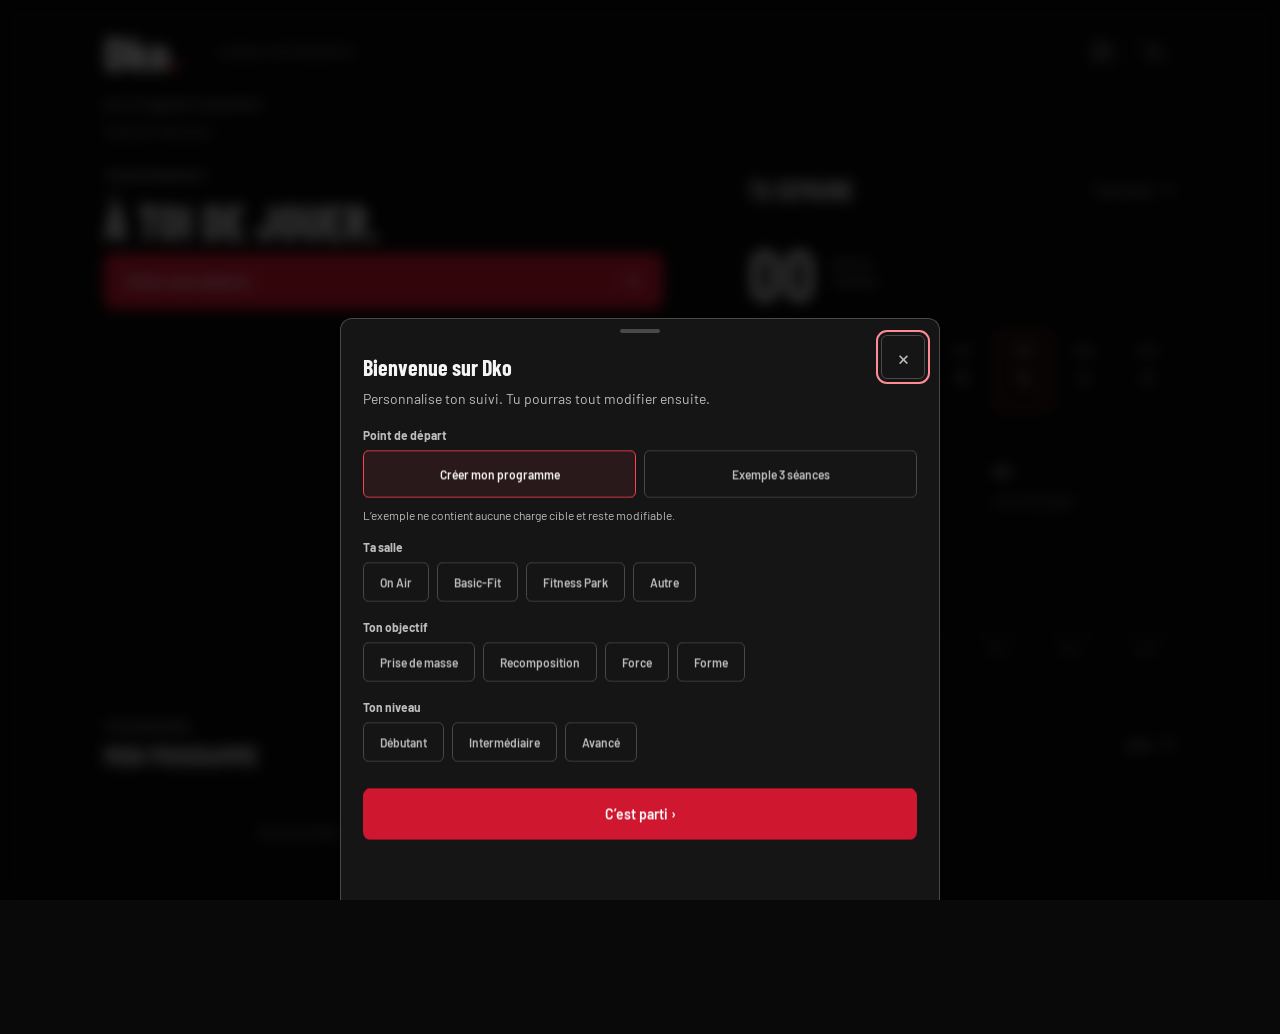
<file: MuscuApp/index.html>
<!doctype html>
<html lang="fr">
<head>
<meta charset="utf-8">
<meta name="referrer" content="no-referrer">
<meta name="viewport" content="width=device-width,initial-scale=1,viewport-fit=cover">
<meta name="apple-mobile-web-app-capable" content="yes">
<meta name="mobile-web-app-capable" content="yes">
<meta name="apple-mobile-web-app-status-bar-style" content="black-translucent">
<meta name="apple-mobile-web-app-title" content="Dko">
<meta name="theme-color" content="#070707">
<meta name="description" content="Dko — suivi d'entraînement musculation : séances, progression, records.">
<title>Dko</title>
<link rel="manifest" href="./manifest.webmanifest">
<link rel="apple-touch-icon" href="./icons/icon-180.png">
<link rel="icon" type="image/png" sizes="32x32" href="./icons/icon-32.png">
<link rel="icon" type="image/png" sizes="192x192" href="./icons/icon-192.png">
<link rel="preconnect" href="https://fonts.googleapis.com">
<link rel="preconnect" href="https://fonts.gstatic.com" crossorigin>
<link rel="stylesheet" href="https://fonts.googleapis.com/css2?family=Barlow+Condensed:wght@500;600;700&family=Barlow:wght@400;500;600;700&display=swap">
<link rel="stylesheet" href="./app.css">
<link rel="stylesheet" href="./app.overrides.css">
<link rel="stylesheet" href="./coach.css">
</head>
<body>

<div id="splash">
  <div class="splogo"><img src="./icons/icon-512.png" alt="" decoding="async"></div>
  <div class="spname">DKO</div>
  <div class="sptag">TRAINING</div>
</div>

<main id="app"></main>

<div id="timerbar">
  <div id="tleft" class="num">3:00</div>
  <div id="tlabel">Repos</div>
  <button class="tact" id="tminus" aria-label="Retirer 30 secondes">−30 s</button>
  <button class="tact" id="tplus" aria-label="Ajouter 30 secondes">+30 s</button>
  <button class="tact" id="tskip" aria-label="Terminer le repos" title="Terminer le repos"><svg class="ui-icon" aria-hidden="true" viewBox="0 0 24 24"><use href="./icons/ui.svg#x"></use></svg></button>
</div>

<nav id="tabbar" aria-label="Navigation principale">
  <button class="tabbtn on" data-v="home">
    <svg class="ui-icon" aria-hidden="true" viewBox="0 0 24 24"><use href="./icons/ui.svg#dumbbell"></use></svg>
    <span>Entraîner</span>
  </button>
  <button class="tabbtn" data-v="programs">
    <svg class="ui-icon" aria-hidden="true" viewBox="0 0 24 24"><use href="./icons/ui.svg#layout-list"></use></svg>
    <span>Programmes</span>
  </button>
  <button class="tabbtn" data-v="suivi">
    <svg class="ui-icon" aria-hidden="true" viewBox="0 0 24 24"><use href="./icons/ui.svg#chart-no-axes-combined"></use></svg>
    <span>Suivi</span>
  </button>
</nav>

<div id="overlay"></div>
<div id="sheet" role="dialog" aria-modal="true" aria-hidden="true" inert></div>
<div id="toast" role="status" aria-live="polite"></div>

<script src="./data-integrity.js" defer></script>
<script src="./supabase-config.js" defer></script>
<script src="./vendor/supabase-2.116.0.js" defer></script>
<script src="./cloud-sync.js" defer></script>
<script src="./coach-sync.js" defer></script>
<script src="./bodymap.js" defer></script>
<script src="./exercise-catalog.js" defer></script>
<script src="./exercise-media.js" defer></script>
<script src="./app.js" defer></script>
<script src="./cloud-ui.js" defer></script>
<script src="./coach-ui.js" defer></script>
</body>
</html>
</file>
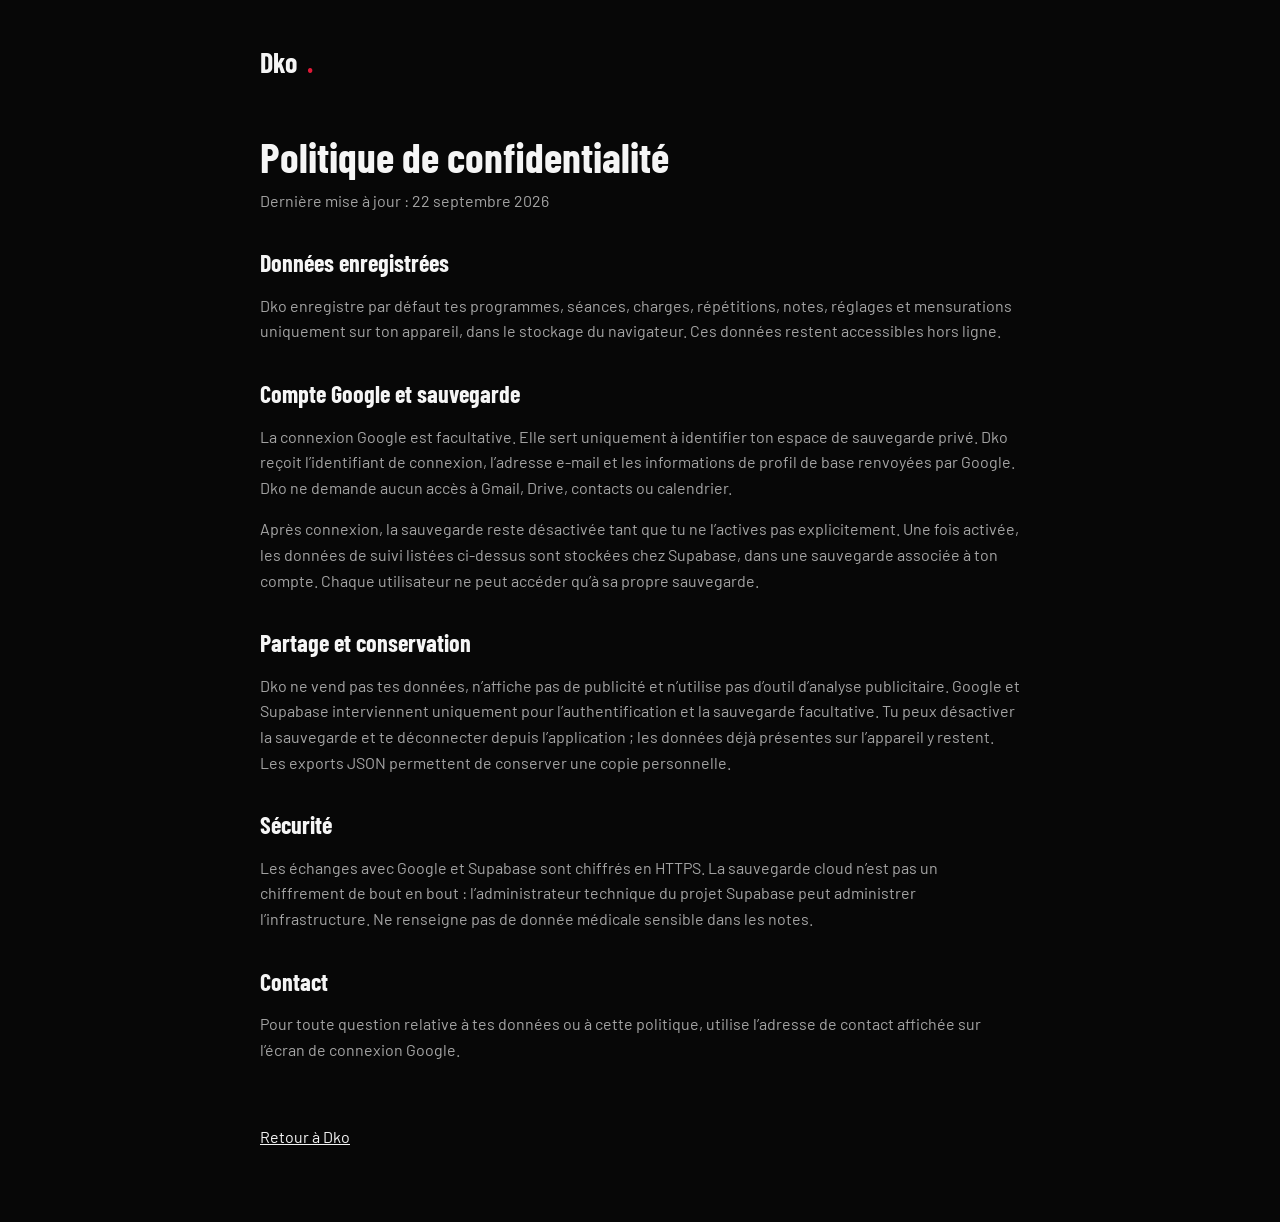
<file: MuscuApp/privacy.html>
<!doctype html>
<html lang="fr">
<head>
<meta charset="utf-8">
<meta name="viewport" content="width=device-width,initial-scale=1">
<meta name="robots" content="noindex">
<meta name="referrer" content="no-referrer">
<title>Confidentialité · Dko</title>
<link rel="icon" type="image/png" sizes="32x32" href="./icons/icon-32.png">
<link rel="preconnect" href="https://fonts.googleapis.com">
<link rel="preconnect" href="https://fonts.gstatic.com" crossorigin>
<link rel="stylesheet" href="https://fonts.googleapis.com/css2?family=Barlow+Condensed:wght@600;700&family=Barlow:wght@400;500;600&display=swap">
<style>
  :root{color-scheme:dark;--bg:#070707;--panel:#121212;--line:#303030;--text:#f5f5f5;--muted:#a5a5a5;--red:#df1937}
  *{box-sizing:border-box}body{margin:0;background:var(--bg);color:var(--text);font:16px/1.6 Barlow,Arial,sans-serif}
  main{width:min(760px,calc(100% - 40px));margin:0 auto;padding:48px 0 72px}a{color:var(--text)}
  .brand{display:inline-flex;align-items:center;gap:10px;text-decoration:none;font:700 28px/1 Barlow Condensed,Arial,sans-serif}.dot{color:var(--red)}
  h1{font:700 42px/1.05 Barlow Condensed,Arial,sans-serif;margin:54px 0 10px}h2{font:700 24px/1.15 Barlow Condensed,Arial,sans-serif;margin:36px 0 8px}
  p,li{color:var(--muted)}strong{color:var(--text)}.date{color:var(--muted);margin:0}.back{margin-top:46px;display:inline-block}
</style>
</head>
<body>
<main>
<a class="brand" href="./" aria-label="Retour à Dko">Dko<span class="dot">.</span></a>
<h1>Politique de confidentialité</h1>
<p class="date">Dernière mise à jour : 22 septembre 2026</p>

<h2>Données enregistrées</h2>
<p>Dko enregistre par défaut tes programmes, séances, charges, répétitions, notes, réglages et mensurations uniquement sur ton appareil, dans le stockage du navigateur. Ces données restent accessibles hors ligne.</p>

<h2>Compte Google et sauvegarde</h2>
<p>La connexion Google est facultative. Elle sert uniquement à identifier ton espace de sauvegarde privé. Dko reçoit l’identifiant de connexion, l’adresse e-mail et les informations de profil de base renvoyées par Google. Dko ne demande aucun accès à Gmail, Drive, contacts ou calendrier.</p>
<p>Après connexion, la sauvegarde reste désactivée tant que tu ne l’actives pas explicitement. Une fois activée, les données de suivi listées ci-dessus sont stockées chez Supabase, dans une sauvegarde associée à ton compte. Chaque utilisateur ne peut accéder qu’à sa propre sauvegarde.</p>

<h2>Partage et conservation</h2>
<p>Dko ne vend pas tes données, n’affiche pas de publicité et n’utilise pas d’outil d’analyse publicitaire. Google et Supabase interviennent uniquement pour l’authentification et la sauvegarde facultative. Tu peux désactiver la sauvegarde et te déconnecter depuis l’application ; les données déjà présentes sur l’appareil y restent. Les exports JSON permettent de conserver une copie personnelle.</p>

<h2>Sécurité</h2>
<p>Les échanges avec Google et Supabase sont chiffrés en HTTPS. La sauvegarde cloud n’est pas un chiffrement de bout en bout : l’administrateur technique du projet Supabase peut administrer l’infrastructure. Ne renseigne pas de donnée médicale sensible dans les notes.</p>

<h2>Contact</h2>
<p>Pour toute question relative à tes données ou à cette politique, utilise l’adresse de contact affichée sur l’écran de connexion Google.</p>
<a class="back" href="./">Retour à Dko</a>
</main>
</body>
</html>
</file>
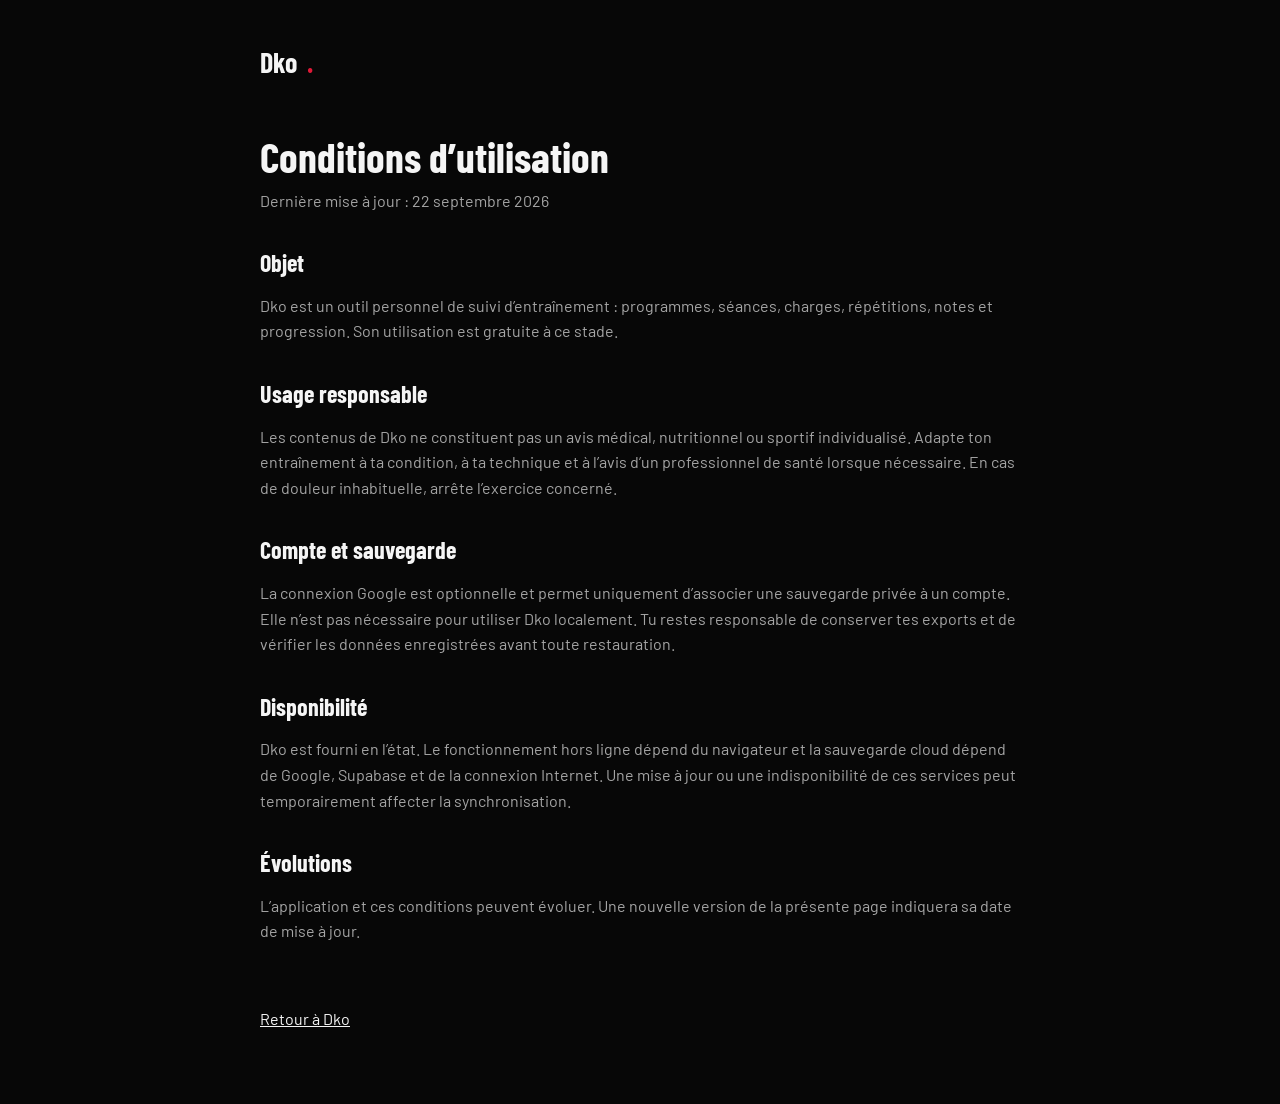
<file: MuscuApp/terms.html>
<!doctype html>
<html lang="fr">
<head>
<meta charset="utf-8">
<meta name="viewport" content="width=device-width,initial-scale=1">
<meta name="robots" content="noindex">
<meta name="referrer" content="no-referrer">
<title>Conditions d’utilisation · Dko</title>
<link rel="icon" type="image/png" sizes="32x32" href="./icons/icon-32.png">
<link rel="preconnect" href="https://fonts.googleapis.com">
<link rel="preconnect" href="https://fonts.gstatic.com" crossorigin>
<link rel="stylesheet" href="https://fonts.googleapis.com/css2?family=Barlow+Condensed:wght@600;700&family=Barlow:wght@400;500;600&display=swap">
<style>
  :root{color-scheme:dark;--bg:#070707;--text:#f5f5f5;--muted:#a5a5a5;--red:#df1937}*{box-sizing:border-box}body{margin:0;background:var(--bg);color:var(--text);font:16px/1.6 Barlow,Arial,sans-serif}
  main{width:min(760px,calc(100% - 40px));margin:0 auto;padding:48px 0 72px}a{color:var(--text)}.brand{display:inline-flex;align-items:center;gap:10px;text-decoration:none;font:700 28px/1 Barlow Condensed,Arial,sans-serif}.dot{color:var(--red)}
  h1{font:700 42px/1.05 Barlow Condensed,Arial,sans-serif;margin:54px 0 10px}h2{font:700 24px/1.15 Barlow Condensed,Arial,sans-serif;margin:36px 0 8px}p,li{color:var(--muted)}strong{color:var(--text)}.date{color:var(--muted);margin:0}.back{margin-top:46px;display:inline-block}
</style>
</head>
<body>
<main>
<a class="brand" href="./" aria-label="Retour à Dko">Dko<span class="dot">.</span></a>
<h1>Conditions d’utilisation</h1>
<p class="date">Dernière mise à jour : 22 septembre 2026</p>

<h2>Objet</h2>
<p>Dko est un outil personnel de suivi d’entraînement : programmes, séances, charges, répétitions, notes et progression. Son utilisation est gratuite à ce stade.</p>

<h2>Usage responsable</h2>
<p>Les contenus de Dko ne constituent pas un avis médical, nutritionnel ou sportif individualisé. Adapte ton entraînement à ta condition, à ta technique et à l’avis d’un professionnel de santé lorsque nécessaire. En cas de douleur inhabituelle, arrête l’exercice concerné.</p>

<h2>Compte et sauvegarde</h2>
<p>La connexion Google est optionnelle et permet uniquement d’associer une sauvegarde privée à un compte. Elle n’est pas nécessaire pour utiliser Dko localement. Tu restes responsable de conserver tes exports et de vérifier les données enregistrées avant toute restauration.</p>

<h2>Disponibilité</h2>
<p>Dko est fourni en l’état. Le fonctionnement hors ligne dépend du navigateur et la sauvegarde cloud dépend de Google, Supabase et de la connexion Internet. Une mise à jour ou une indisponibilité de ces services peut temporairement affecter la synchronisation.</p>

<h2>Évolutions</h2>
<p>L’application et ces conditions peuvent évoluer. Une nouvelle version de la présente page indiquera sa date de mise à jour.</p>
<a class="back" href="./">Retour à Dko</a>
</main>
</body>
</html>
</file>
<file: MuscuApp/app.css>
/* =====================================================
   DAKO — Design System (dark premium · noir/rouge · gym)
   Style: OLED Dark Mode · Typo: Barlow Condensed / Barlow
   Tous les sélecteurs sont consommés par app.js.
   ===================================================== */
:root{
  /* surfaces — noir dominant OLED, surfaces légèrement étagées */
  --bg:#070707; --card:#141414; --card2:#0e0e0e; --input:#1c1c1c;
  --elev:#1d1d1d;
  --line:rgba(255,255,255,.09); --line2:rgba(255,255,255,.17);
  /* texte — contraste relevé pour la lisibilité */
  --txt:#f4f3f1; --dim:#b4b2ad; --faint:#8b8984;
  /* accent rouge Dako */
  --ac:#e11d2a; --ac-hi:#ff2f3c; --ac-deep:#b3141f;
  --on-ac:#ffffff;
  --ac-glow:rgba(225,29,42,.45);
  --ac-soft:rgba(225,29,42,.14);
  --ok:#32d583; --ok-glow:rgba(50,213,131,.35);
  --danger:#ff5a4d;
  /* polish premium */
  --ac-veil:rgba(225,29,42,.07);
  --glass:rgba(255,255,255,.045);
  --glass2:rgba(255,255,255,.075);
  --ink:#050505;
  --photo-bg:#f4f2ee; --photo-bg2:#ffffff;
  --shadow-card:0 18px 40px rgba(0,0,0,.34);
  --shadow-soft:0 10px 28px rgba(0,0,0,.26);
  --shadow-ac:0 14px 34px -18px var(--ac-glow);
  --radius-xl:22px; --radius-lg:18px; --radius-md:14px; --radius-sm:10px;
  --focus:0 0 0 3px var(--ac-soft);
  /* typo */
  --font-head:"Barlow Condensed","Oswald",-apple-system,system-ui,sans-serif;
  --font-body:"Barlow",-apple-system,"SF Pro Text",Inter,system-ui,sans-serif;
}
/* ===== Thème Rosé (sombre · rose) ===== */
:root[data-theme="rose"]{
  --bg:#0a0708; --card:#171014; --card2:#120c10; --input:#1f161c; --elev:#231921;
  --line:rgba(255,200,225,.10); --line2:rgba(255,200,225,.18);
  --txt:#f7eef3; --dim:#cdb4c1; --faint:#9c8791;
  --ac:#ec4899; --ac-hi:#f472b6; --ac-deep:#be185d; --on-ac:#ffffff;
  --ac-glow:rgba(236,72,153,.45); --ac-soft:rgba(236,72,153,.16); --danger:#fb7185;
  --ok:#5eead4; --ok-glow:rgba(94,234,212,.32);
  --ac-veil:rgba(236,72,153,.08);
  --glass:rgba(255,220,236,.052);
  --glass2:rgba(255,220,236,.086);
  --ink:#080506;
  --photo-bg:#fff3f8; --photo-bg2:#ffffff;
}
:root[data-theme="rose"] body{background:radial-gradient(120% 70% at 50% -10%, rgba(236,72,153,.13), transparent 60%), var(--bg);}
*{margin:0;padding:0;box-sizing:border-box;-webkit-tap-highlight-color:transparent}
html{font-size:16px}
body{
  background:
    radial-gradient(120% 70% at 50% -10%, rgba(225,29,42,.10), transparent 60%),
    var(--bg);
  background-attachment:fixed;
  color:var(--txt);
  font-family:var(--font-body);
  -webkit-font-smoothing:antialiased;
  letter-spacing:.002em;
  padding:env(safe-area-inset-top) env(safe-area-inset-right) 0 env(safe-area-inset-left);
  min-height:100vh;
  overscroll-behavior-y:none;
}
button{font:inherit;color:inherit;background:none;border:none;cursor:pointer;-webkit-user-select:none;user-select:none}
input,textarea,select{font:inherit;color:inherit}
#app{padding:0 17px calc(152px + env(safe-area-inset-bottom))}
.num{font-variant-numeric:tabular-nums;font-family:var(--font-head)}

/* ---------- header ---------- */
.top{display:flex;align-items:baseline;justify-content:space-between;padding:30px 4px 6px}
.top h1{
  font-family:var(--font-head);
  font-size:2.05rem;font-weight:700;letter-spacing:.01em;text-transform:uppercase;
  line-height:1.04;
}
.top h1::after{content:"";display:inline-block;width:.34em;height:.34em;margin-left:.12em;border-radius:2px;background:var(--ac);box-shadow:0 0 12px var(--ac-glow);vertical-align:.04em}
.top .hbtns,.dash-top .hbtns{display:flex;gap:18px}
.top .hbtn,.dash-top .hbtn{font-size:.84rem;color:var(--dim);padding:6px 0;transition:color .18s}
.top .hbtn:active,.dash-top .hbtn:active{color:var(--ac)}
.subdate{font-size:.82rem;color:var(--faint);padding:4px 4px 8px;text-transform:capitalize}
.weekline{font-size:.8rem;color:var(--dim);padding:0 4px 18px}

/* ---------- home : cartes séances ---------- */
.scard{
  display:block;width:100%;text-align:left;
  background:var(--card);border:1px solid var(--line);border-radius:20px;
  padding:18px 18px 19px;margin-bottom:12px;
  transition:background .18s,border-color .18s,transform .12s;
}
.scard:active{background:var(--elev);transform:scale(.992)}
.scard .srow{display:flex;align-items:baseline;justify-content:space-between;gap:10px}
.scard .stag{font-family:var(--font-head);font-size:.94rem;font-weight:700;color:var(--ac);letter-spacing:.06em;text-transform:uppercase}
.scard .slast{font-size:.76rem;color:var(--faint)}
.scard .sname{font-size:1.12rem;font-weight:600;letter-spacing:0;line-height:1.25;padding:7px 0 4px}
.scard .smeta{font-size:.82rem;color:var(--dim);line-height:1.4}
.resume{
  display:flex;align-items:center;justify-content:space-between;width:100%;text-align:left;
  background:linear-gradient(135deg,var(--ac-hi),var(--ac-deep));
  color:var(--on-ac);border-radius:20px;
  padding:18px 20px;margin-bottom:16px;font-weight:700;font-size:1rem;
  box-shadow:0 10px 30px -10px var(--ac-glow);
  transition:transform .12s,box-shadow .18s;
}
.resume:active{transform:scale(.99)}
.resume small{font-weight:500;font-size:.78rem;opacity:.9;display:block;margin-top:3px}
.resume .num{font-size:1.25rem;font-family:var(--font-head)}

/* ---------- séance ---------- */
.back{font-size:.88rem;color:var(--dim);padding:22px 4px 12px;display:inline-block;transition:color .18s}
.back:active{color:var(--ac)}
.shead{padding:4px 4px 8px;display:flex;align-items:flex-start;justify-content:space-between;gap:12px}
.shead .stag{font-family:var(--font-head);font-size:.94rem;font-weight:700;color:var(--ac);letter-spacing:.06em;text-transform:uppercase}
.shead h2{font-family:var(--font-head);font-size:1.85rem;font-weight:700;letter-spacing:0;text-transform:uppercase;padding:4px 0 6px;line-height:1.08}
.shead .smeta{font-size:.82rem;color:var(--faint);line-height:1.5}
.editbtn{font-size:.82rem;color:var(--dim);padding:8px 0;white-space:nowrap;transition:color .18s}
.editbtn:active{color:var(--ac)}
.bigbtn{
  display:block;width:100%;
  background:linear-gradient(135deg,var(--ac-hi),var(--ac-deep));color:var(--on-ac);
  border-radius:16px;padding:18px;margin:18px 0 20px;
  font-family:var(--font-head);font-size:1.12rem;font-weight:700;letter-spacing:.04em;text-transform:uppercase;
  text-align:center;transition:opacity .18s,transform .12s;
  box-shadow:0 12px 32px -12px var(--ac-glow);
}
.bigbtn:active{opacity:.85;transform:scale(.99)}
.bigbtn.ghost{background:none;border:1px solid var(--line2);color:var(--txt);box-shadow:none}
.livebar{display:flex;align-items:center;justify-content:space-between;padding:16px 2px 12px}
.livebar .lt{font-size:.74rem;color:var(--faint);letter-spacing:.06em;text-transform:uppercase}
.livebar .lt.paused{color:var(--ac)}
.livebar .num{font-size:1.8rem;font-weight:700;letter-spacing:0}
.livebar .lbtns{display:flex;gap:8px}
.pausebtn{
  font-size:.86rem;font-weight:600;color:var(--txt);
  border:1px solid var(--line2);border-radius:999px;padding:10px 17px;transition:opacity .18s;
}
.pausebtn:active{opacity:.6}
.finish{
  font-family:var(--font-head);font-size:.96rem;font-weight:700;letter-spacing:.04em;text-transform:uppercase;
  color:var(--on-ac);background:linear-gradient(135deg,var(--ac-hi),var(--ac-deep));
  border-radius:999px;padding:11px 21px;transition:opacity .18s;
  box-shadow:0 6px 18px -8px var(--ac-glow);
}
.finish:active{opacity:.85}
.pmeta{display:flex;justify-content:space-between;font-size:.72rem;color:var(--faint);padding:0 2px 7px}
.pbar{height:5px;background:rgba(255,255,255,.09);border-radius:3px;margin:0 2px 20px;overflow:hidden}
.pbar i{display:block;height:100%;background:linear-gradient(90deg,var(--ac-deep),var(--ac-hi));box-shadow:0 0 10px var(--ac-glow);width:0;transition:width .25s ease}
.assist-weight{display:flex;align-items:center;justify-content:space-between;gap:12px;margin:-6px 2px 18px;font-size:.82rem;color:var(--dim)}
.assist-weight input{width:86px;min-height:44px;padding:9px 10px;text-align:right;background:var(--input);border:1px solid var(--line);border-radius:8px;color:var(--txt);font:inherit;font-variant-numeric:tabular-nums}
.assist-weight input:focus{outline:2px solid var(--ac);outline-offset:2px}
.assist-weight input[aria-invalid="true"],#we-bodyweight[aria-invalid="true"]{border-color:var(--ac)}

/* ---------- carte exercice ---------- */
.card{
  background:var(--card);border:1px solid var(--line);border-radius:18px;
  padding:18px;margin-bottom:14px;transition:border-color .18s,background .18s;
}
.card.complete{border-color:var(--ac-soft);background:linear-gradient(var(--card),var(--card)) padding-box,linear-gradient(135deg,rgba(225,29,42,.25),transparent) border-box;border:1px solid transparent}
.chead{display:flex;align-items:flex-start;gap:10px}
.cnum{flex:0 0 auto;width:24px;height:24px;border-radius:8px;background:var(--ac-soft);color:var(--ac);font-family:var(--font-head);font-size:.9rem;font-weight:700;display:flex;align-items:center;justify-content:center;margin-top:1px}
.cname{font-size:1.04rem;font-weight:600;letter-spacing:0;line-height:1.38;flex:1}
.badge{
  flex:0 0 auto;font-family:var(--font-head);font-size:.68rem;font-weight:700;letter-spacing:.08em;text-transform:uppercase;
  border:1px solid var(--line2);border-radius:7px;padding:3px 8px;color:var(--dim);
  margin-top:2px;white-space:nowrap;
}
.cdone{
  flex:0 0 auto;display:none;font-family:var(--font-head);font-size:.68rem;font-weight:700;letter-spacing:.08em;text-transform:uppercase;
  background:var(--ac);color:var(--on-ac);border-radius:7px;padding:3px 8px;margin-top:2px;white-space:nowrap;
}
.card.complete .cdone{display:inline-block}
.cmeta{display:flex;align-items:baseline;gap:14px;padding:12px 0 2px;margin-left:34px}
.refval{font-family:var(--font-head);font-size:1.85rem;font-weight:700;letter-spacing:0;color:var(--ac)}
.refval.txt{font-size:1.08rem;font-weight:600;color:var(--dim)}
.refunit{font-size:.76rem;color:var(--dim);margin-left:5px}
.target{font-size:.82rem;color:var(--dim)}
.wcoach{
  display:grid;grid-template-columns:minmax(0,1fr) auto;align-items:center;gap:10px;
  margin:12px 0 12px 34px;padding:12px;border:.5px solid var(--line);
  border-radius:15px;background:linear-gradient(180deg,var(--glass),transparent 72%),var(--card2);
}
.wcoach.hot{border-color:var(--ac-soft);box-shadow:0 12px 24px -20px var(--ac-glow)}
.wcoach-k{font-family:var(--font-head);font-size:.68rem;font-weight:700;letter-spacing:.1em;text-transform:uppercase;color:var(--ac);margin-bottom:4px}
.wcoach-v{font-size:.88rem;font-weight:700;color:var(--txt);line-height:1.25}
.wcoach-s{font-size:.76rem;color:var(--dim);line-height:1.35;margin-top:4px}
.wcoach-r{display:flex;flex-direction:column;align-items:flex-end;gap:2px;color:var(--dim);min-width:42px}
.wcoach-r>span{font-family:var(--font-head);font-size:1rem;font-weight:700;color:var(--txt);line-height:1}
.wcoach-r small{font-size:.62rem;text-transform:uppercase;letter-spacing:.06em;color:var(--faint)}
.wcoach-r b{font-family:var(--font-head);font-size:.82rem;color:var(--ac);font-weight:700;white-space:nowrap}
details{margin-left:34px}
summary{
  list-style:none;font-size:.78rem;color:var(--faint);
  padding:8px 0;transition:color .18s;display:flex;align-items:center;gap:6px;
}
summary::-webkit-details-marker{display:none}
summary::before{content:"";width:5px;height:5px;border-right:1px solid var(--faint);border-bottom:1px solid var(--faint);transform:rotate(-45deg);transition:transform .18s;flex:0 0 auto}
details[open] summary::before{transform:rotate(45deg)}
.notes{font-size:.86rem;color:var(--dim);line-height:1.6;padding:2px 0 8px;white-space:pre-line}
.workout-note{display:flex;flex-direction:column;gap:8px;margin:14px 0;color:var(--dim);font-size:.86rem;letter-spacing:0}
.workout-note textarea{display:block;width:100%;min-height:82px;resize:vertical;padding:12px;background:var(--input);color:var(--txt);border:1px solid var(--line2);border-radius:8px;font-size:1rem;line-height:1.5;letter-spacing:0}
.workout-note textarea::placeholder{color:var(--faint);opacity:1}
.workout-note textarea:focus{outline:2px solid var(--ac);outline-offset:2px}
.workout-note-read{margin:8px 0 14px;padding-left:10px;border-left:2px solid var(--ac);font-size:.86rem;line-height:1.5;letter-spacing:0;overflow-wrap:anywhere}
.workout-note-read span{color:var(--dim);font-size:.78rem}
.workout-note-read p{color:var(--txt);white-space:pre-wrap;margin:3px 0 0}
.vlink{
  display:flex;align-items:center;gap:7px;font-size:.78rem;color:var(--faint);
  padding:7px 0;margin-left:34px;text-decoration:none;transition:color .18s;
}
.vlink:active{color:var(--ac)}
.vlink::before{
  content:"";width:0;height:0;flex:0 0 auto;
  border-left:6px solid var(--ac);border-top:4px solid transparent;border-bottom:4px solid transparent;
}

/* ---------- tableau de séries ---------- */
.stable{margin:12px 0 2px}
.sthead{display:flex;align-items:center;gap:7px;font-family:var(--font-head);font-size:.7rem;font-weight:700;letter-spacing:.1em;color:var(--faint);text-transform:uppercase;padding:0 0 9px}
.sthead span:nth-child(1){flex:0 0 22px;text-align:center}
.sthead span:nth-child(2),.sthead span:nth-child(3){flex:1;text-align:center}
.sthead span:nth-child(4){flex:0 0 32px;text-align:center}
.strow{display:flex;align-items:center;gap:7px;padding:4px 0;border-radius:12px;transition:background .18s;position:relative}
.strow.done{background:var(--ac-soft);margin:0 -8px;padding:4px 8px}
.strow .sn{flex:0 0 22px;text-align:center;font-family:var(--font-head);font-size:.9rem;font-weight:600;color:var(--faint)}
.strow.done .sn{color:var(--ac)}
.stp{flex:1;min-width:0;display:flex;align-items:center;gap:5px}
.stpb{flex:0 0 32px;height:42px;border:1px solid var(--line2);border-radius:11px;font-family:var(--font-head);font-size:1.35rem;font-weight:600;line-height:1;color:var(--dim);display:flex;align-items:center;justify-content:center;transition:background .15s,border-color .15s,color .15s}
.stpb:active{background:var(--ac-soft);border-color:var(--ac);color:var(--ac)}
.stp input{flex:1;min-width:0;width:100%;background:var(--input);border:1px solid transparent;border-radius:11px;padding:10px 2px;font-size:1.08rem;font-weight:600;text-align:center;outline:none;transition:border-color .18s,box-shadow .18s;font-variant-numeric:tabular-nums;font-family:var(--font-head)}
.stp input:focus{border-color:var(--ac);box-shadow:0 0 0 3px var(--ac-soft)}
.stp input::placeholder{color:#54534f;font-weight:500}
.strow.done .stp input{background:transparent;border-color:transparent;box-shadow:none}
.chk{flex:0 0 34px;width:34px;height:42px;border-radius:11px;border:1.5px solid var(--line2);display:flex;align-items:center;justify-content:center;transition:background .18s,border-color .18s,box-shadow .18s}
.chk svg{width:16px;height:16px;stroke:var(--on-ac);stroke-width:3;fill:none;opacity:0;transition:opacity .18s}
.strow.done .chk{background:var(--ac);border-color:var(--ac);box-shadow:0 0 12px var(--ac-glow)}
.strow.done .chk svg{opacity:1}
.strow.pr .chk{box-shadow:0 0 16px var(--ac-glow),0 0 0 2px var(--ac)}
.prtag{position:absolute;top:-9px;left:30px;font-family:var(--font-head);font-size:.62rem;font-weight:700;letter-spacing:.08em;background:var(--ac);color:var(--on-ac);padding:2px 7px;border-radius:6px;box-shadow:0 0 10px var(--ac-glow);pointer-events:none;animation:prPop .34s cubic-bezier(.2,.8,.3,1.4)}
@keyframes prPop{0%{transform:scale(.6);opacity:0}100%{transform:scale(1);opacity:1}}
.addset{
  font-size:.84rem;color:var(--dim);font-weight:600;
  padding:11px 0 2px;margin-left:34px;transition:color .18s;
}
.addset:active{color:var(--ac)}

/* ---------- progression ---------- */
.hist{padding:2px 0 6px}
.hrow{display:flex;justify-content:space-between;gap:10px;padding:7px 0;border-bottom:1px solid var(--line);font-size:.82rem}
.hrow:last-child{border-bottom:none}
.hdate{color:var(--faint);white-space:nowrap}
.hsets{color:var(--txt);text-align:right;line-height:1.5}
.hempty{font-size:.82rem;color:var(--faint);padding:2px 0 6px;line-height:1.5}
.spark{display:block;width:100%;height:42px;margin:4px 0 10px}
.spark polyline{fill:none;stroke:var(--ac);stroke-width:1.8;filter:drop-shadow(0 0 4px var(--ac-glow))}
.spark circle{fill:var(--ac)}
.sparkcap{font-size:.72rem;color:var(--faint);margin-bottom:4px}
.pwarn{font-size:.8rem;color:var(--faint);line-height:1.55;padding:12px 6px 0}

/* ---------- historique ---------- */
.hcard{
  background:var(--card);border:1px solid var(--line);border-radius:18px;
  padding:18px;margin-bottom:12px;
}
.hcard summary{padding:0;margin:0}
.hcard summary::before{display:none}
.hcard details{margin-left:0}
.htop{display:flex;justify-content:space-between;align-items:baseline;width:100%}
.htag{font-family:var(--font-head);font-size:.88rem;font-weight:700;color:var(--ac);letter-spacing:.05em;text-transform:uppercase}
.hwdate{font-size:.78rem;color:var(--faint);text-transform:capitalize}
.hname{font-size:1.02rem;font-weight:600;padding:6px 0 10px;color:var(--txt);line-height:1.35}
.hstats{display:flex;gap:22px}
.hstat .v{font-family:var(--font-head);font-size:1.3rem;font-weight:700;letter-spacing:0;color:var(--txt)}
.hstat .l{font-size:.68rem;color:var(--faint);letter-spacing:.06em;text-transform:uppercase;margin-top:2px}
.hdetail{padding-top:14px;margin-top:14px;border-top:1px solid var(--line)}
.hxrow{display:flex;justify-content:space-between;gap:12px;padding:5px 0;font-size:.82rem}
.hxname{color:var(--dim);overflow:hidden;white-space:nowrap;text-overflow:ellipsis}
.hxsets{color:var(--txt);white-space:nowrap}
.hmus{display:flex;flex-wrap:wrap;gap:6px;margin:0 0 10px}
.hmchip{font-family:var(--font-head);font-size:.68rem;font-weight:700;letter-spacing:.04em;text-transform:uppercase;color:var(--ac);background:var(--ac-soft);border:1px solid rgba(225,29,42,.22);border-radius:7px;padding:3px 8px}
.empty{color:var(--faint);font-size:.88rem;text-align:center;padding:60px 20px;line-height:1.65}

/* ---------- stats ---------- */
.statgrid{display:flex;gap:12px;margin-bottom:16px}
.statbox{flex:1;background:var(--card);border:1px solid var(--line);border-radius:18px;padding:18px 12px;text-align:center}
.statbox .v{font-family:var(--font-head);font-size:1.65rem;font-weight:700;letter-spacing:0;color:var(--txt)}
.statbox .l{font-size:.7rem;color:var(--faint);text-transform:uppercase;letter-spacing:.05em;margin-top:5px}
.chartcard{background:var(--card);border:1px solid var(--line);border-radius:18px;padding:18px;margin-bottom:16px}
.charttitle{font-family:var(--font-head);font-size:.8rem;font-weight:700;letter-spacing:.1em;color:var(--dim);text-transform:uppercase;margin-bottom:13px}
.wchart{display:block;width:100%;height:110px}
.wchart rect{fill:rgba(225,29,42,.35)}
.wchart rect.cur{fill:var(--ac)}
.wchart text{fill:var(--faint);font-size:8px;font-family:var(--font-body)}
.reccard{background:var(--card);border:1px solid var(--line);border-radius:18px;padding:18px;margin-bottom:16px}
.recrow{display:flex;justify-content:space-between;gap:12px;padding:10px 0;border-bottom:1px solid var(--line);font-size:.84rem}
.recrow:last-child{border-bottom:none}
.recrow .rn{color:var(--dim);overflow:hidden;white-space:nowrap;text-overflow:ellipsis}
.recrow .rv{font-family:var(--font-head);font-weight:700;white-space:nowrap;color:var(--txt)}

/* ---------- stats v2 : sélecteur, volume/muscle, courbe exercice ---------- */
.seg{display:flex;gap:6px;background:var(--card2);border:1px solid var(--line);border-radius:13px;padding:4px;margin:6px 0 16px}
.segb{flex:1;font-family:var(--font-head);font-size:.86rem;font-weight:700;letter-spacing:.06em;text-transform:uppercase;color:var(--dim);border-radius:10px;padding:10px 0;transition:color .18s,background .18s}
.segb.on{color:var(--on-ac);background:var(--ac);box-shadow:0 6px 16px -8px var(--ac-glow)}
.suivihero{background:linear-gradient(180deg,var(--glass),transparent 68%),var(--card);border:1px solid var(--line);border-radius:18px;padding:18px;margin:4px 0 14px;box-shadow:var(--shadow-soft)}
.suivi-k,.pulsek{font-family:var(--font-head);font-size:.72rem;font-weight:700;letter-spacing:.1em;text-transform:uppercase;color:var(--ac)}
.suivi-title{font-family:var(--font-head);font-size:1.45rem;font-weight:700;line-height:1.02;color:var(--txt);text-transform:uppercase;margin-top:5px}
.suivi-sub{font-size:.84rem;color:var(--dim);line-height:1.45;margin-top:6px}
.suivigrid{display:grid;grid-template-columns:repeat(3,minmax(0,1fr));gap:8px;margin-top:14px}
.suivigrid div{background:var(--card2);border:.5px solid var(--line);border-radius:13px;padding:11px 8px;text-align:center}
.suivigrid b{display:block;font-family:var(--font-head);font-size:1.28rem;line-height:1;color:var(--txt)}
.suivigrid span{display:block;font-size:.66rem;color:var(--faint);text-transform:uppercase;letter-spacing:.045em;line-height:1.2;margin-top:5px}
.suivi-safe{display:flex;align-items:center;justify-content:space-between;gap:10px;margin-top:12px;padding-top:11px;border-top:1px solid var(--line);font-size:.82rem;color:var(--dim)}
.suivi-safe span{font-weight:700;color:var(--txt)}
.suivi-safe small{color:var(--faint);text-align:right}
.suivi-safe.warn span{color:var(--ac)}
.suiviseg{position:sticky;top:calc(env(safe-area-inset-top) + 4px);z-index:5;-webkit-backdrop-filter:blur(10px);backdrop-filter:blur(10px)}
.coachpulse{background:linear-gradient(180deg,var(--ac-veil),transparent 70%),var(--card);border:1px solid var(--line);border-radius:18px;padding:17px;margin-bottom:16px}
.pulsehead{display:flex;align-items:center;justify-content:space-between;gap:10px;margin-bottom:12px}
.pulsehead span{font-family:var(--font-head);font-size:.82rem;font-weight:700;letter-spacing:.1em;text-transform:uppercase;color:var(--txt)}
.pulsehead b{font-family:var(--font-head);font-size:.72rem;letter-spacing:.08em;text-transform:uppercase;color:var(--ac)}
.pulsegrid{display:grid;grid-template-columns:repeat(2,minmax(0,1fr));gap:9px}
.pulsecard{min-height:112px;background:var(--card2);border:.5px solid var(--line);border-radius:14px;padding:12px}
.pulsev{font-size:.9rem;font-weight:700;line-height:1.35;color:var(--txt);margin-top:7px}
.pulsev.num{font-family:var(--font-head);font-size:1.75rem;line-height:1;color:var(--txt)}
.pulses{font-size:.74rem;line-height:1.35;color:var(--faint);margin-top:7px}
.datahealth{display:flex;flex-direction:column;gap:8px;margin:0 0 12px}
.healthrow{display:flex;align-items:center;justify-content:space-between;gap:12px;background:var(--card2);border:.5px solid var(--line);border-radius:13px;padding:12px}
.healthrow span{min-width:0}
.healthrow b{display:block;font-size:.9rem;color:var(--txt);line-height:1.25}
.healthrow small{display:block;font-size:.76rem;color:var(--dim);line-height:1.35;margin-top:3px}
.healthrow i{flex:0 0 10px;width:10px;height:10px;border-radius:999px;background:var(--ac);box-shadow:0 0 12px var(--ac-glow)}
.healthrow.ok i{background:var(--ok);box-shadow:0 0 12px var(--ok-glow)}
.healthrow.warn b{color:var(--ac)}
.dataactions{margin:0 0 18px}
.vrow{display:flex;align-items:center;gap:10px;margin-bottom:11px}
.vlabel{flex:0 0 88px;font-size:.82rem;color:var(--dim);white-space:nowrap;overflow:hidden;text-overflow:ellipsis}
.vtrack{flex:1;height:10px;background:rgba(255,255,255,.08);border-radius:6px;overflow:hidden}
.vtrack i{display:block;height:100%;border-radius:6px;background:rgba(225,29,42,.32);transition:width .35s ease}
.vtrack i.on{background:linear-gradient(90deg,var(--ac-deep),var(--ac-hi))}
.vval{flex:0 0 32px;text-align:right;font-family:var(--font-head);font-size:.9rem;font-weight:700;color:var(--txt)}
.vval.off{color:var(--dim)}
.exprow{display:flex;align-items:center;justify-content:space-between;gap:10px;margin-bottom:12px}
.exchip{display:inline-flex;align-items:center;gap:7px;background:var(--input);border:1px solid var(--line2);border-radius:999px;padding:9px 14px;font-size:.86rem;font-weight:600;color:var(--txt);max-width:64%;transition:border-color .18s}
.exchip:active{border-color:var(--ac)}
.exchip span{overflow:hidden;text-overflow:ellipsis;white-space:nowrap}
.exchip .exchev{width:15px;height:15px;flex:0 0 auto;stroke:var(--dim);stroke-width:2.4;fill:none}
.exrec{font-family:var(--font-head);font-size:.74rem;font-weight:700;letter-spacing:.04em;color:var(--on-ac);background:var(--ac);border-radius:999px;padding:5px 12px;white-space:nowrap;box-shadow:0 0 12px var(--ac-glow)}
.excurve{display:block;width:100%;height:104px;margin-top:2px}
.exfill{fill:var(--ac-soft);stroke:none}
.exline{fill:none;stroke:var(--ac);stroke-width:2.4;stroke-linejoin:round;stroke-linecap:round;filter:drop-shadow(0 0 4px var(--ac-glow))}
.exdot{fill:var(--ac-hi)}
.trend-caption span{display:block;margin-top:2px}
.expicklist{display:flex;flex-direction:column;gap:8px;max-height:50vh;overflow-y:auto}
.expicklist .sbtn{flex:none}

/* ---------- éditeur de programme ---------- */
.efield{margin-bottom:13px}
.efield label{display:block;font-family:var(--font-head);font-size:.74rem;font-weight:700;letter-spacing:.08em;color:var(--faint);text-transform:uppercase;margin-bottom:6px}
.efield input,.efield textarea,.efield select{
  width:100%;background:var(--input);border:1px solid var(--line);border-radius:11px;
  padding:12px 13px;font-size:.96rem;outline:none;transition:border-color .18s,box-shadow .18s;
}
.efield textarea{min-height:76px;resize:vertical;line-height:1.5}
.efield input:focus,.efield textarea:focus,.efield select:focus{border-color:var(--ac);box-shadow:0 0 0 3px var(--ac-soft)}
.ecard{background:var(--card);border:1px solid var(--line);border-radius:18px;padding:18px;margin-bottom:14px}
.ecard .ehead{display:flex;justify-content:space-between;align-items:center;margin-bottom:13px}
.ecard .ehead .en{font-family:var(--font-head);font-size:.82rem;font-weight:700;color:var(--faint);letter-spacing:.05em;text-transform:uppercase}
.ebtns{display:flex;gap:6px}
.ebtn{
  width:36px;height:36px;border:1px solid var(--line2);border-radius:11px;
  display:flex;align-items:center;justify-content:center;font-size:.88rem;color:var(--dim);
  transition:color .18s,border-color .18s;
}
.ebtn:active{color:var(--ac);border-color:var(--ac)}
.egrid{display:grid;grid-template-columns:1fr 1fr;gap:10px}
.egrid3{display:grid;grid-template-columns:1fr 1fr 1fr;gap:10px}

/* ---------- tab bar ---------- */
#tabbar{
  position:fixed;
  left:calc(50% + (env(safe-area-inset-left) - env(safe-area-inset-right))/2);
  right:auto;bottom:0;z-index:40;
  width:min(calc(100vw - 16px - env(safe-area-inset-left) - env(safe-area-inset-right)),520px);
  max-width:calc(100vw - env(safe-area-inset-left) - env(safe-area-inset-right));
  display:grid;grid-template-columns:repeat(3,minmax(0,1fr));gap:4px;
  box-sizing:border-box;overflow:hidden;
  transform:translateX(-50%);
  background:rgba(7,7,7,.88);
  -webkit-backdrop-filter:saturate(140%) blur(18px);backdrop-filter:saturate(140%) blur(18px);
  border:.5px solid var(--line);
  border-bottom:none;border-radius:22px 22px 0 0;
  padding:8px 6px calc(9px + env(safe-area-inset-bottom));
  box-shadow:0 -12px 34px rgba(0,0,0,.48);
}
.tabbtn{
  min-width:0;min-height:56px;text-align:center;padding:7px 4px 3px;
  color:var(--faint);transition:color .18s,background .18s;position:relative;
  display:flex;flex-direction:column;align-items:center;justify-content:center;gap:4px;
  border-radius:16px;overflow:hidden;
}
.tabbtn.on{color:var(--ac);background:linear-gradient(180deg,var(--ac-soft),transparent)}
.tabbtn.on::before{
  content:"";position:absolute;left:28%;right:28%;top:3px;height:2px;
  border-radius:999px;background:var(--ac);box-shadow:0 0 10px var(--ac-glow);
}
.tabbtn.on svg{filter:drop-shadow(0 0 6px var(--ac-glow))}
.tabbtn svg{width:23px;height:23px;stroke:currentColor;stroke-width:1.85;fill:none;display:block;flex:0 0 auto}
.tabbtn span{
  display:block;max-width:100%;overflow:hidden;text-overflow:ellipsis;white-space:nowrap;
  font-family:var(--font-head);font-size:.7rem;font-weight:600;letter-spacing:.045em;text-transform:uppercase;
}

/* ---------- minuteur repos ---------- */
#timerbar{
  position:fixed;left:12px;right:12px;bottom:calc(78px + env(safe-area-inset-bottom));z-index:50;
  background:var(--elev);border:1px solid var(--line2);border-radius:18px;
  padding:13px 16px;display:flex;align-items:center;gap:12px;
  transform:translateY(16px);opacity:0;pointer-events:none;
  transition:transform .2s ease,opacity .2s ease;
  box-shadow:0 14px 36px rgba(0,0,0,.6);
}
#timerbar.on{transform:translateY(0);opacity:1;pointer-events:auto}
#tleft{font-family:var(--font-head);font-size:1.95rem;font-weight:700;letter-spacing:0;min-width:86px}
#timerbar.fin{border-color:var(--ac)}
#timerbar.fin #tleft{color:var(--ac);text-shadow:0 0 14px var(--ac-glow)}
#tlabel{flex:1;font-size:.76rem;color:var(--faint);line-height:1.4;overflow:hidden}
.tact{font-family:var(--font-head);font-size:.82rem;font-weight:700;letter-spacing:.04em;text-transform:uppercase;color:var(--txt);border:1px solid var(--line2);border-radius:999px;padding:9px 15px;transition:opacity .18s,border-color .18s;white-space:nowrap}
.tact:active{opacity:.6;border-color:var(--ac)}

/* ---------- sheet / overlay / toast ---------- */
#overlay{position:fixed;inset:0;background:rgba(0,0,0,.72);z-index:90;opacity:0;pointer-events:none;transition:opacity .2s;-webkit-backdrop-filter:blur(3px);backdrop-filter:blur(3px)}
#overlay.on{opacity:1;pointer-events:auto}
#sheet{
  position:fixed;left:0;right:0;bottom:0;z-index:100;
  background:var(--card);border-top:1px solid var(--line2);border-radius:24px 24px 0 0;
  padding:26px 22px calc(30px + env(safe-area-inset-bottom));
  transform:translateY(100%);transition:transform .22s ease;
  max-height:82vh;overflow-y:auto;
  box-shadow:0 -16px 44px rgba(0,0,0,.55);
}
#sheet.on{transform:translateY(0)}
#sheet::before{content:"";position:absolute;top:10px;left:50%;transform:translateX(-50%);width:40px;height:4px;border-radius:999px;background:var(--line2)}
#sheet h2{font-family:var(--font-head);font-size:1.45rem;font-weight:700;letter-spacing:.01em;text-transform:uppercase;margin-bottom:6px;padding-top:8px}
#sheet .sp{font-size:.84rem;color:var(--dim);line-height:1.6;margin-bottom:16px}
#sheet textarea.io{
  width:100%;height:120px;background:var(--card2);border:1px solid var(--line);
  border-radius:12px;color:var(--txt);padding:12px;font-size:.7rem;
  font-family:ui-monospace,Menlo,monospace;resize:none;outline:none;margin-bottom:14px;
}
.chips{display:flex;gap:8px;margin-bottom:16px}
.chip{
  flex:1;text-align:center;font-size:.86rem;font-weight:600;color:var(--dim);
  border:1px solid var(--line);border-radius:12px;padding:12px 0;
  transition:color .18s,border-color .18s,background .18s;
}
.chip.on{background:var(--ac);color:var(--on-ac);border-color:var(--ac);box-shadow:0 6px 16px -8px var(--ac-glow)}
.sumgrid{display:flex;gap:12px;margin-bottom:18px}
.sumbox{flex:1;background:var(--card2);border:1px solid var(--line);border-radius:16px;padding:16px 12px;text-align:center}
.sumbox .v{font-family:var(--font-head);font-size:1.65rem;font-weight:700;letter-spacing:0;color:var(--txt)}
.sumbox .l{font-size:.7rem;color:var(--faint);text-transform:uppercase;letter-spacing:.05em;margin-top:5px}
.recline{font-size:.86rem;color:var(--txt);padding:7px 0;border-bottom:1px solid var(--line)}
.recline:last-child{border-bottom:none}
.recline b{color:var(--ac);font-weight:700;font-family:var(--font-head)}
.recwrap{margin-bottom:18px}
.rectitle{font-family:var(--font-head);font-size:.76rem;font-weight:700;letter-spacing:.1em;color:var(--faint);text-transform:uppercase;margin-bottom:9px}
.sbtns{display:flex;gap:10px;margin-top:4px}
.sbtn{flex:1;padding:15px;border-radius:14px;font-size:.94rem;font-weight:600;border:1px solid var(--line2);color:var(--txt);transition:opacity .18s,border-color .18s}
.sbtn.pri{background:linear-gradient(135deg,var(--ac-hi),var(--ac-deep));color:var(--on-ac);border-color:transparent;box-shadow:0 8px 22px -10px var(--ac-glow)}
.sbtn.danger{color:var(--danger);border-color:rgba(255,90,77,.4)}
.sbtn:active{opacity:.7}
.about{font-size:.72rem;color:var(--faint);text-align:center;padding-top:18px}
#toast{
  position:fixed;left:50%;top:calc(14px + env(safe-area-inset-top));z-index:120;
  transform:translateX(-50%) translateY(-6px);
  background:var(--elev);border:1px solid var(--line2);border-radius:999px;
  padding:11px 20px;font-size:.86rem;font-weight:600;white-space:nowrap;
  opacity:0;pointer-events:none;transition:opacity .2s,transform .2s;
  box-shadow:0 8px 24px rgba(0,0,0,.5);
}
#toast.on{opacity:1;transform:translateX(-50%) translateY(0)}

/* ---------- recommandation (v1.1) ---------- */
.scard.reco{border-color:var(--ac);box-shadow:0 0 0 1px var(--ac-soft),0 10px 30px -16px var(--ac-glow)}
.recobadge{
  font-family:var(--font-head);font-size:.68rem;font-weight:700;letter-spacing:.06em;text-transform:uppercase;color:var(--on-ac);
  background:var(--ac);border-radius:7px;padding:2px 8px;margin-left:8px;
  vertical-align:1px;box-shadow:0 0 12px var(--ac-glow);
}

/* ---------- carte corporelle (v1.1) ---------- */
.bodymaps{display:flex;gap:18px;justify-content:center;padding:4px 0 12px}
.bmap{width:42%;max-width:150px}
.bmap svg{display:block;width:110px;height:220px;margin:0 auto}
.bmap .skel{fill:rgba(255,255,255,.05)}
.bmap .zone{fill:var(--ac);stroke:rgba(255,255,255,.12);stroke-width:.6}
/* silhouette anatomique (bodymap.js) : corps gris, muscles travaillés en rouge */
.silh{display:block}
.bbody{fill:rgba(255,255,255,.12)}
.bzone{fill:var(--ac)}
.boutline{fill:none;stroke:rgba(255,255,255,.22);stroke-width:3;vector-effect:non-scaling-stroke}
.bcap{text-align:center;font-size:.7rem;color:var(--dim);padding-top:7px}
.maplegend{font-size:.72rem;color:var(--dim);text-align:center;padding:0 0 14px;line-height:1.55}
.musrow{display:flex;align-items:center;gap:10px;padding:7px 0}
.musl{flex:0 0 128px;font-size:.82rem;color:var(--dim);white-space:nowrap;overflow:hidden;text-overflow:ellipsis}
.musbar{flex:1;height:6px;background:rgba(255,255,255,.09);border-radius:3px;overflow:hidden}
.musbar i{display:block;height:100%;background:linear-gradient(90deg,var(--ac-deep),var(--ac-hi));border-radius:3px}
.musv{flex:0 0 46px;text-align:right;font-family:var(--font-head);font-size:.86rem;font-weight:700}

/* ---------- bandeau sauvegarde (accueil) ---------- */
.backupbanner{
  display:flex;align-items:center;gap:12px;width:100%;text-align:left;
  background:linear-gradient(135deg,rgba(225,29,42,.14),rgba(225,29,42,.04));
  border:1px solid rgba(225,29,42,.3);border-radius:14px;
  padding:13px 15px;margin:4px 0 16px;transition:opacity .18s;
}
.backupbanner:active{opacity:.8}
.backupbanner .bb-i{font-family:var(--font-head);font-size:1.3rem;font-weight:700;color:var(--ac);line-height:1}
.backupbanner .bb-t{flex:1;min-width:0}
.backupbanner .bb-t b{display:block;font-size:.92rem;font-weight:700;color:var(--txt)}
.backupbanner .bb-t small{font-size:.76rem;color:var(--dim)}
.backupbanner .bb-x{font-family:var(--font-head);font-size:.8rem;font-weight:700;letter-spacing:.04em;text-transform:uppercase;color:var(--on-ac);background:linear-gradient(135deg,var(--ac-hi),var(--ac-deep));border-radius:999px;padding:9px 15px;white-space:nowrap;box-shadow:0 6px 16px -8px var(--ac-glow)}

/* ---------- bande semaine (accueil) ---------- */
.weekstrip{display:flex;gap:6px;margin:4px 0 16px}
.wk-cell{flex:1;display:flex;flex-direction:column;align-items:center;gap:9px;background:var(--card);border:1px solid var(--line);border-radius:13px;padding:10px 0 12px;transition:border-color .18s}
.wk-cell.today{border-color:var(--line2)}
.wk-cell.fut{opacity:.45}
.wk-d{font-family:var(--font-head);font-size:.74rem;font-weight:700;color:var(--faint)}
.wk-cell.today .wk-d{color:var(--txt)}
.wk-dot{width:8px;height:8px;border-radius:50%;background:rgba(255,255,255,.11)}
.wk-cell.on .wk-dot{background:var(--ac);box-shadow:0 0 10px var(--ac-glow)}
.wk-cell.today .wk-dot{outline:2px solid var(--ac-soft);outline-offset:2px}

/* ---------- pill programme (accueil) ---------- */
.progpill{
  display:flex;align-items:center;gap:10px;width:100%;text-align:left;
  background:var(--card);border:1px solid var(--line);border-radius:14px;
  padding:14px 16px;margin:4px 0 16px;transition:border-color .18s,background .18s;
}
.progpill:active{background:var(--elev)}
.progpill .ppl{font-family:var(--font-head);font-size:.68rem;font-weight:700;letter-spacing:.12em;color:var(--ac);text-transform:uppercase}
.progpill .ppn{flex:1;font-size:.96rem;font-weight:600;color:var(--txt);overflow:hidden;white-space:nowrap;text-overflow:ellipsis}
.progpill .ppx{font-size:.8rem;color:var(--dim);white-space:nowrap}

/* ---------- vue Programmes ---------- */
.pcard{
  background:var(--card);border:1px solid var(--line);border-radius:18px;
  padding:18px;margin-bottom:12px;transition:border-color .18s;
}
.pcard.on{border-color:var(--ac);box-shadow:0 0 0 1px var(--ac-soft),0 14px 34px -20px var(--ac-glow)}
.pcard .prow{display:flex;align-items:flex-start;justify-content:space-between;gap:10px}
.pcard .pname{font-family:var(--font-head);font-size:1.3rem;font-weight:700;letter-spacing:.01em;text-transform:uppercase;display:flex;align-items:center;gap:8px;line-height:1.12}
.pactions{display:flex;flex-wrap:wrap;gap:8px;margin-top:15px}
.pa{
  font-size:.84rem;font-weight:600;color:var(--txt);
  border:1px solid var(--line2);border-radius:999px;padding:9px 15px;transition:opacity .18s,border-color .18s,background .18s;
}
.pa:active{opacity:.65}
.pa.pri{background:linear-gradient(135deg,var(--ac-hi),var(--ac-deep));color:var(--on-ac);border-color:transparent;box-shadow:0 6px 16px -8px var(--ac-glow)}
.pa.danger{color:var(--danger);border-color:rgba(255,90,77,.4)}
.pa.ghosted{color:var(--faint);border-color:transparent;padding-left:0}
.sectitle{font-family:var(--font-head);font-size:.9rem;font-weight:700;letter-spacing:.1em;color:var(--dim);text-transform:uppercase;padding:24px 4px 14px}
.scard.mgmt{cursor:default}
.scard.mgmt .srow{align-items:center}
.scard.mgmt .ebtns{display:flex;gap:6px}

/* ---------- splash ---------- */
#splash{
  position:fixed;inset:0;z-index:200;
  background:radial-gradient(circle at 50% 38%,#1a0709,#070707 68%);
  display:flex;flex-direction:column;align-items:center;justify-content:center;gap:14px;
  transition:opacity .55s ease;
}
#splash.hide{opacity:0;pointer-events:none}
.splogo{
  position:relative;width:106px;height:106px;border-radius:28px;
  display:flex;align-items:center;justify-content:center;
  background:#0d0d0d;border:1px solid var(--line2);
  overflow:hidden;
  box-shadow:0 0 0 0 var(--ac-glow);
  animation:splPop .6s cubic-bezier(.2,.9,.25,1.2) both,splGlow 2s ease-in-out .6s infinite;
}
.splogo img{display:block;width:100%;height:100%;object-fit:cover}
.spname{font-family:var(--font-head);font-size:1.7rem;font-weight:700;letter-spacing:.34em;color:var(--txt);padding-left:.34em;opacity:0;animation:splUp .5s ease .35s both}
.sptag{font-family:var(--font-head);font-size:.74rem;font-weight:600;letter-spacing:.42em;color:var(--ac);padding-left:.42em;opacity:0;animation:splUp .5s ease .5s both}
@keyframes splPop{from{opacity:0;transform:scale(.6) rotate(-8deg)}to{opacity:1;transform:none}}
@keyframes splUp{from{opacity:0;transform:translateY(10px)}to{opacity:1;transform:none}}
@keyframes splGlow{0%,100%{box-shadow:0 0 0 0 rgba(225,29,42,0)}50%{box-shadow:0 0 40px 0 var(--ac-glow)}}

/* ---------- transitions de vue + cascade ---------- */
#app.vin>*{animation:cin .34s cubic-bezier(.2,.7,.3,1) both}
#app.vin>*:nth-child(1){animation-delay:0s}
#app.vin>*:nth-child(2){animation-delay:.03s}
#app.vin>*:nth-child(3){animation-delay:.06s}
#app.vin>*:nth-child(4){animation-delay:.09s}
#app.vin>*:nth-child(5){animation-delay:.12s}
#app.vin>*:nth-child(6){animation-delay:.15s}
#app.vin>*:nth-child(7){animation-delay:.18s}
#app.vin>*:nth-child(n+8){animation-delay:.2s}
@keyframes cin{from{opacity:0;transform:translateY(12px)}to{opacity:1;transform:none}}

/* ---------- pop validation série ---------- */
.strow.done .chk{animation:chkPop .32s cubic-bezier(.2,.8,.3,1.4)}
@keyframes chkPop{0%{transform:scale(.7)}60%{transform:scale(1.18)}100%{transform:scale(1)}}

/* ---------- accueil : dashboard ---------- */
.dash-top{display:flex;align-items:flex-start;justify-content:space-between;gap:10px;padding:30px 4px 18px}
.dash-hi .greet{font-family:var(--font-head);font-size:2.1rem;font-weight:700;letter-spacing:.01em;text-transform:uppercase;line-height:1.04}
.dash-hi .dash-date{font-size:.82rem;color:var(--faint);text-transform:capitalize;padding-top:5px}
.hero{
  display:flex;gap:16px;align-items:stretch;width:100%;text-align:left;overflow:hidden;
  background:
    radial-gradient(120% 130% at 88% 10%, rgba(225,29,42,.26), transparent 55%),
    linear-gradient(135deg,#1c1213,#0d0d0d);
  border:1px solid var(--line2);border-radius:22px;padding:20px;margin-bottom:16px;
  box-shadow:0 18px 40px -22px var(--ac-glow);transition:transform .12s;
}
.hero:active{transform:scale(.99)}
.hero-fig{flex:0 0 90px;display:flex;align-items:center;justify-content:center}
.hero-fig svg{width:70px;height:140px;filter:drop-shadow(0 0 10px var(--ac-glow))}
.hero-fig .skel{fill:rgba(255,255,255,.06)}
.hero-fig .zone{fill:var(--ac)}
.hero-main{flex:1;display:flex;flex-direction:column;justify-content:center;gap:4px;min-width:0}
.hero-k{font-family:var(--font-head);font-size:.76rem;font-weight:700;letter-spacing:.14em;color:var(--ac);text-transform:uppercase}
.hero-title{font-family:var(--font-head);font-size:1.65rem;font-weight:700;letter-spacing:0;text-transform:uppercase;line-height:1.08}
.hero-sub{font-size:.82rem;color:var(--dim);overflow:hidden;text-overflow:ellipsis;line-height:1.4}
.hero-row{display:flex;align-items:center;gap:12px;margin-top:12px}
.hero-cta{font-family:var(--font-head);font-size:.94rem;font-weight:700;letter-spacing:.04em;text-transform:uppercase;color:var(--on-ac);background:linear-gradient(135deg,var(--ac-hi),var(--ac-deep));border-radius:999px;padding:10px 19px;box-shadow:0 8px 20px -10px var(--ac-glow)}
.hero-recup{font-size:.78rem;color:var(--faint)}

/* cartes séance avec silhouette */
.scard.withfig{display:flex;gap:16px;align-items:center}
.scard-fig{flex:0 0 52px;display:flex;align-items:center;justify-content:center}
.scard-fig svg{width:42px;height:84px}
.scard-fig .skel{fill:rgba(255,255,255,.05)}
.scard-fig .zone{fill:var(--ac)}
.scard-body{flex:1;min-width:0}
.sectitle{font-family:var(--font-head);font-size:.9rem;font-weight:700;letter-spacing:.1em;color:var(--dim);text-transform:uppercase;padding:10px 4px 14px}

/* ---------- bouton "comment réaliser" ---------- */
.howbtn{
  display:flex;align-items:center;justify-content:space-between;width:100%;text-align:left;
  margin-top:12px;padding:13px 15px;border-radius:13px;
  background:var(--ac-soft);border:1px solid rgba(225,29,42,.22);
  font-size:.86rem;font-weight:600;color:var(--txt);transition:background .18s;
}
.howbtn::after{content:"";flex:0 0 auto}
.howbtn:active{background:rgba(225,29,42,.22)}
.replace-exercise{
  display:flex;align-items:center;justify-content:space-between;width:100%;text-align:left;
  margin-top:12px;padding:11px 15px;border-radius:13px;
  border:1px solid var(--line2);font-size:.82rem;font-weight:700;color:var(--dim);
  transition:border-color .18s,color .18s,background .18s;
}
.replace-exercise .ui-icon{width:16px;height:16px;stroke:currentColor}
.replace-exercise:active{color:var(--ac);border-color:var(--ac);background:var(--ac-soft)}
.replace-list{display:flex;flex-direction:column;gap:8px}
.replace-option{display:grid;grid-template-columns:minmax(0,1fr) auto;column-gap:12px;align-items:center;text-align:left;width:100%;padding:13px 14px;border:.5px solid var(--line2);border-radius:13px;background:var(--card2);color:var(--txt)}
.replace-option span{min-width:0;font-size:.9rem;font-weight:700;line-height:1.3}
.replace-option small{grid-column:1;min-width:0;margin-top:4px;font-size:.72rem;color:var(--faint);white-space:nowrap;overflow:hidden;text-overflow:ellipsis}
.replace-option .ui-icon{grid-column:2;grid-row:1 / span 2;width:17px;height:17px;stroke:var(--ac)}
.replace-option:active{border-color:var(--ac);background:var(--ac-soft)}

/* ---------- fiche exercice (sheet) ---------- */
.exmap{padding:4px 0 12px}
.exmap .zone{fill:var(--ac)}
.exphoto{
  position:relative;display:flex;align-items:center;justify-content:center;
  width:100%;aspect-ratio:4/3;margin:0 0 14px;padding:10px;
  overflow:hidden;border:.5px solid var(--line2);border-radius:var(--radius-lg);
  background:
    linear-gradient(180deg,rgba(255,255,255,.06),transparent 34%),
    var(--card2);
  box-shadow:inset 0 1px 0 rgba(255,255,255,.04),0 18px 34px rgba(0,0,0,.22);
  isolation:isolate;
}
.exphoto::before{
  content:"";position:absolute;inset:0;
  background:
    linear-gradient(105deg,transparent 30%,var(--glass2) 48%,transparent 66%),
    radial-gradient(120% 82% at 50% 0%,var(--ac-veil),transparent 62%);
  transform:translateX(-42%);opacity:.8;transition:opacity .28s;
  animation:photoLoad 1.35s ease-in-out infinite;
}
.exphoto.loaded::before{opacity:0;animation:none}
.exphoto::after{
  content:"";position:absolute;inset:10px;border-radius:calc(var(--radius-lg) - 8px);
  border:.5px solid rgba(0,0,0,.07);pointer-events:none;
}
.exphoto img{
  position:relative;z-index:1;display:block;width:100%;height:100%;
  object-fit:contain;object-position:center;border-radius:calc(var(--radius-lg) - 8px);
  background:linear-gradient(180deg,var(--photo-bg2),var(--photo-bg));
  opacity:0;transform:scale(1.01);transition:opacity .26s ease,transform .26s ease;
}
.exphoto.loaded img{opacity:1;transform:scale(1)}
@keyframes photoLoad{0%{transform:translateX(-58%)}100%{transform:translateX(58%)}}
.mchips{display:flex;flex-wrap:wrap;gap:7px;margin-bottom:16px}
.mchip{font-size:.78rem;font-weight:600;color:var(--dim);border:1px solid var(--line2);border-radius:999px;padding:7px 13px}
.mchip.pri{color:var(--on-ac);background:var(--ac);border-color:var(--ac)}
.steps{list-style:none;counter-reset:st;margin:2px 0 18px}
.steps li{position:relative;counter-increment:st;padding:9px 0 9px 36px;font-size:.9rem;line-height:1.55;color:var(--txt);border-bottom:1px solid var(--line)}
.steps li:last-child{border-bottom:none}
.steps li::before{content:counter(st);position:absolute;left:0;top:8px;width:23px;height:23px;border-radius:8px;background:var(--ac-soft);color:var(--ac);font-family:var(--font-head);font-weight:700;font-size:.8rem;display:flex;align-items:center;justify-content:center}
.steps.compact{margin-top:0}
.steps.compact li{font-size:.84rem;color:var(--dim);padding-top:8px;padding-bottom:8px}
.softtitle{margin-top:2px;color:var(--dim)}
.coachgrid{display:grid;grid-template-columns:repeat(2,minmax(0,1fr));gap:9px;margin:0 0 16px}
.coachcard{
  min-height:104px;padding:12px 11px;border:.5px solid var(--line);
  border-radius:15px;background:linear-gradient(180deg,var(--glass),transparent 72%),var(--card2);
  box-shadow:inset 0 1px 0 rgba(255,255,255,.035);
}
.coachk{font-family:var(--font-head);font-size:.72rem;font-weight:700;letter-spacing:.08em;text-transform:uppercase;color:var(--ac);margin-bottom:7px}
.coachv{font-size:.82rem;line-height:1.45;color:var(--txt)}
a.sbtn{display:flex;align-items:center;justify-content:center;text-decoration:none}

/* ---------- démonstration animée ---------- */
.exdemo{position:relative;min-height:194px;overflow:hidden;background:radial-gradient(120% 80% at 50% 0%,var(--ac-soft),transparent 60%),var(--card2);border:1px solid var(--line);border-radius:18px;padding:8px;margin:6px 0 16px;display:flex;align-items:center;justify-content:center}
.exdemo-svg{display:block;width:66%;max-width:220px;height:auto}
.exdemo-tag{position:absolute;top:10px;left:12px;font-family:var(--font-head);font-size:.68rem;font-weight:700;letter-spacing:.12em;text-transform:uppercase;color:var(--ac)}
.exdemo-type{position:absolute;right:12px;bottom:10px;max-width:58%;font-family:var(--font-head);font-size:.74rem;font-weight:700;letter-spacing:.07em;text-transform:uppercase;color:var(--txt);background:var(--glass);border:.5px solid var(--line2);border-radius:999px;padding:5px 9px;white-space:nowrap;overflow:hidden;text-overflow:ellipsis}
.d-floor{stroke:rgba(255,255,255,.10);stroke-width:3;stroke-linecap:round}
.d-head{fill:none;stroke:#efeae6;stroke-width:4}
.d-bone{stroke:#efeae6;stroke-width:5;stroke-linecap:round;fill:none}
.d-move{stroke:var(--ac-hi);stroke-width:6;stroke-linecap:round;fill:none}
.d-joint{fill:var(--card2);stroke:#efeae6;stroke-width:2}
.d-wt{fill:var(--ac-hi)}
.d-gear{stroke:#7a7a7a;stroke-width:5;stroke-linecap:round}
.d-cable{stroke:#7a7a7a;stroke-width:2.5;stroke-linecap:round;fill:none}
.d-bench{fill:#1c1c1c;stroke:#333;stroke-width:1.5}
.d-pad{fill:var(--ac-soft);stroke:var(--ac);stroke-width:2}

/* ---------- fiche machine ---------- */
.machineviz{
  display:grid;grid-template-columns:116px minmax(0,1fr);align-items:center;gap:13px;
  margin:4px 0 14px;padding:12px;border:.5px solid var(--line);
  border-radius:17px;background:linear-gradient(180deg,var(--glass),transparent 70%),var(--card2);
}
.machineviz-demo{display:flex;align-items:center;justify-content:center;min-height:112px;border-radius:13px;background:var(--ink);border:.5px solid var(--line)}
.machineviz-demo .exdemo-svg{width:100%;max-width:110px}
.machineviz-k{font-family:var(--font-head);font-size:.72rem;font-weight:700;letter-spacing:.1em;text-transform:uppercase;color:var(--ac);margin-bottom:5px}
.machineviz-v{font-family:var(--font-head);font-size:1.38rem;font-weight:700;line-height:1;color:var(--txt);text-transform:uppercase}
.machineviz-sub{font-size:.82rem;line-height:1.45;color:var(--dim);margin-top:7px}

/* ---------- bilan forme ---------- */
.bilanhead{display:flex;align-items:center;justify-content:space-between;gap:10px;margin-bottom:8px}
.addbilan{font-family:var(--font-head);font-size:.8rem;font-weight:700;letter-spacing:.04em;text-transform:uppercase;color:var(--on-ac);background:linear-gradient(135deg,var(--ac-hi),var(--ac-deep));border-radius:999px;padding:9px 15px;box-shadow:0 6px 16px -8px var(--ac-glow);transition:opacity .18s}
.addbilan:active{opacity:.8}
.bilanmain{display:flex;align-items:baseline;gap:12px;padding:8px 2px 2px;flex-wrap:wrap}
.bilanbig{font-family:var(--font-head);font-size:2.6rem;font-weight:700;letter-spacing:0;line-height:1;color:var(--txt)}
.bilanunit{font-size:1.05rem;color:var(--dim);font-weight:600}
.bilansub{font-size:.82rem;color:var(--dim)}
.bchartwrap{position:relative;margin:10px 0 4px}
.bchart{display:block;width:100%;height:92px}
.bfill{fill:var(--ac-soft);stroke:none}
.bline{fill:none;stroke:var(--ac);stroke-width:2;filter:drop-shadow(0 0 4px var(--ac-glow))}
.bdot{fill:var(--ac-hi)}
.bcmax,.bcmin{position:absolute;right:2px;font-size:.68rem;color:var(--faint)}
.bcmax{top:2px}.bcmin{bottom:14px}
.bilangrid{display:grid;grid-template-columns:1fr 1fr 1fr;gap:9px;margin-top:14px}
.bbox{background:var(--card2);border:1px solid var(--line);border-radius:13px;padding:13px 9px;text-align:center}
.bbox-l{font-size:.68rem;color:var(--faint);text-transform:uppercase;letter-spacing:.04em;white-space:nowrap;overflow:hidden;text-overflow:ellipsis}
.bbox-v{font-family:var(--font-head);font-size:1.3rem;font-weight:700;color:var(--txt);margin-top:4px}
.bbox-u{font-size:.68rem;color:var(--dim);font-weight:600}
.bbox-d{font-size:.68rem;color:var(--dim);margin-top:3px}

/* ---------- bibliothèque machines ---------- */
.msearch{width:100%;background:var(--input);border:1px solid var(--line);border-radius:13px;padding:13px 15px;font-size:.96rem;outline:none;margin:8px 0 14px;transition:border-color .18s,box-shadow .18s}
.msearch:focus{border-color:var(--ac);box-shadow:0 0 0 3px var(--ac-soft)}
.mfilters{display:flex;flex-wrap:wrap;gap:7px;margin-bottom:11px}
.mfchip{font-family:var(--font-head);font-size:.78rem;font-weight:700;letter-spacing:.03em;text-transform:uppercase;color:var(--dim);background:var(--card);border:1px solid var(--line2);border-radius:999px;padding:8px 13px;transition:color .18s,background .18s,border-color .18s}
.mfchip.on{color:var(--on-ac);background:var(--ac);border-color:var(--ac);box-shadow:0 6px 16px -8px var(--ac-glow)}
.mfchip.alt.on{background:#e8e6e1;color:#0a0a0a;border-color:#e8e6e1;box-shadow:none}
.mrow{display:flex;align-items:center;justify-content:space-between;gap:10px;width:100%;text-align:left;background:var(--card);border:1px solid var(--line);border-radius:14px;padding:14px 15px;margin-bottom:9px;transition:background .18s}
.mrow:active{background:var(--elev)}
.mrow-main{min-width:0;flex:1}
.mrow-n{font-size:1rem;font-weight:600;color:var(--txt);overflow:hidden;text-overflow:ellipsis;white-space:nowrap}
.mrow-mu{font-size:.78rem;color:var(--dim);overflow:hidden;text-overflow:ellipsis;white-space:nowrap;margin-top:2px}
.mrow-b{flex:0 0 auto;font-family:var(--font-head);font-size:.7rem;font-weight:700;letter-spacing:.04em;text-transform:uppercase;color:var(--ac);border:1px solid rgba(225,29,42,.3);border-radius:7px;padding:3px 8px;white-space:nowrap}
.machadd{display:flex;flex-direction:column;gap:8px;margin-top:4px}
.machadd .sbtn{flex:none;justify-content:flex-start}
.lib-modes{margin:0 0 14px}
#sheet .library-filters{margin:0 0 13px}
#sheet .library-filters summary{margin:0 0 11px;padding:8px 0;font-family:var(--font-head);font-size:.78rem;font-weight:700;letter-spacing:.07em;text-transform:uppercase;color:var(--dim)}
#sheet .library-filters[open] summary::before{transform:rotate(45deg)}
#sheet .library-filters .mfilters{margin-bottom:10px}
#sheet .library-filters .text-link{padding:3px 0 0}
.library-empty{padding:8px 0 2px}
.library-empty .hempty{padding:12px 0 16px}

/* ---------- calculateurs ---------- */
.calcout{background:var(--card2);border:1px solid var(--line);border-radius:14px;padding:15px;margin-top:2px}
.calcbig{font-family:var(--font-head);font-size:2.1rem;font-weight:700;letter-spacing:0;color:var(--ac)}
.calcsub{font-size:.8rem;color:var(--dim);margin-top:3px}
.pcttable{display:grid;grid-template-columns:1fr 1fr;gap:4px 14px;margin-top:11px}
.pctrow{display:flex;justify-content:space-between;font-size:.84rem;color:var(--txt);border-bottom:1px solid var(--line);padding:4px 0}
.platelist{display:flex;flex-wrap:wrap;gap:7px;margin:7px 0}
.plate{font-family:var(--font-head);font-weight:700;font-size:.88rem;color:var(--on-ac);background:var(--ac);border-radius:8px;padding:5px 11px}

/* ---------- édition séance (historique) ---------- */
.wrow{display:grid;grid-template-columns:24px 1fr 1fr 36px;gap:8px;align-items:center;margin-bottom:8px}
.wrow .we{width:100%;background:var(--input);border:1px solid var(--line);border-radius:10px;padding:10px 6px;font-size:1rem;font-weight:600;text-align:center;outline:none;font-variant-numeric:tabular-nums;font-family:var(--font-head)}
.wrow .we:focus{border-color:var(--ac);box-shadow:0 0 0 3px var(--ac-soft)}
.wrow .wsetdel{color:var(--danger);border-color:rgba(255,90,77,.4)}

/* ---------- polish premium (Dko) ---------- */
body{
  line-height:1.45;
  text-rendering:optimizeLegibility;
  background:
    linear-gradient(180deg, var(--ac-veil) 0, transparent 220px),
    linear-gradient(180deg, #090909 0, var(--bg) 38%, var(--bg) 100%);
}
:root[data-theme="rose"] body{
  background:
    linear-gradient(180deg, var(--ac-veil) 0, transparent 220px),
    linear-gradient(180deg, #0d080b 0, var(--bg) 38%, var(--bg) 100%);
}
::selection{background:var(--ac);color:var(--on-ac)}
button,input,textarea,select{-webkit-font-smoothing:antialiased}
button:focus-visible,input:focus-visible,textarea:focus-visible,select:focus-visible{
  outline:none;
  box-shadow:var(--focus);
}
#app{max-width:520px;margin:0 auto}
.top,.dash-top{padding-top:32px}
.top h1,.dash-hi .greet,.shead h2,.hero-title,.pcard .pname,.charttitle,.rectitle,.sectitle{
  letter-spacing:0;
}
.top h1,.dash-hi .greet,.shead h2{
  font-weight:700;
  text-wrap:balance;
}
.top .hbtn,.dash-top .hbtn,.back,.editbtn{
  border-radius:999px;
  color:var(--dim);
}
.top .hbtn,.dash-top .hbtn{padding:8px 4px}
.subdate,.weekline,.dash-hi .dash-date{line-height:1.55}
.scard,.card,.hcard,.statbox,.chartcard,.reccard,.pcard,.ecard,.sumbox,.bbox,.calcout,.mrow,.progpill{
  background:
    linear-gradient(180deg, var(--glass2), transparent 58%),
    var(--card);
  border:.5px solid var(--line);
  box-shadow:var(--shadow-soft);
}
.scard,.card,.hcard,.chartcard,.reccard,.pcard,.ecard{
  border-radius:var(--radius-lg);
}
.scard,.hero,.progpill,.mrow,.backupbanner,.bigbtn,.sbtn,.chip,.mfchip,.pa,.tact,.finish,.pausebtn,.addbilan{
  will-change:transform;
}
.scard,.card,.hcard,.pcard,.hero,.progpill,.backupbanner{
  position:relative;
  overflow:hidden;
}
.scard::before,.card::before,.hcard::before,.pcard::before,.hero::before{
  content:"";
  position:absolute;
  inset:0;
  pointer-events:none;
  background:linear-gradient(135deg, rgba(255,255,255,.07), transparent 42%);
  opacity:.45;
}
.scard:active,.progpill:active,.mrow:active,.backupbanner:active{
  transform:translateY(1px) scale(.992);
}
.scard .stag,.shead .stag,.htag,.progpill .ppl,.hero-k,.rectitle,.charttitle,.sectitle{
  font-size:.78rem;
  letter-spacing:.09em;
  color:var(--ac);
}
.scard .sname,.cname,.hname,.mrow-n,.progpill .ppn{
  letter-spacing:0;
  line-height:1.25;
}
.scard .smeta,.target,.notes,.hero-sub,.mrow-mu,.maplegend{
  line-height:1.55;
}
.scard.withfig{gap:15px;padding:17px 17px 18px}
.scard-fig{
  width:54px;
  min-height:92px;
  border-radius:16px;
  background:linear-gradient(180deg, var(--glass2), transparent);
  border:.5px solid var(--line);
}
.scard-fig svg{filter:drop-shadow(0 0 9px var(--ac-glow))}
.scard-fig .skel,.hero-fig .skel{fill:rgba(255,255,255,.075)}
.scard-fig .zone,.hero-fig .zone{filter:drop-shadow(0 0 5px var(--ac-glow))}
.hero{
  min-height:174px;
  background:
    linear-gradient(135deg, var(--glass2), transparent 38%),
    linear-gradient(135deg, var(--ac-veil), transparent 62%),
    linear-gradient(155deg, var(--card), var(--card2));
  border:.5px solid var(--line2);
  border-radius:24px;
  box-shadow:var(--shadow-card),var(--shadow-ac);
}
.hero::after{
  content:"";
  position:absolute;
  left:18px;
  right:18px;
  top:0;
  height:1px;
  background:linear-gradient(90deg, transparent, var(--line2), transparent);
  opacity:.9;
}
.hero-fig{
  flex-basis:96px;
  border-radius:20px;
  background:linear-gradient(180deg, var(--glass2), transparent);
  border:.5px solid var(--line);
}
.hero-fig svg{width:76px;height:150px;filter:drop-shadow(0 0 14px var(--ac-glow))}
.hero-title{font-size:1.82rem;line-height:1}
.hero-row{flex-wrap:wrap}
.hero-cta,.bigbtn,.sbtn.pri,.resume,.finish,.pa.pri,.backupbanner .bb-x,.addbilan{
  background:
    linear-gradient(180deg, rgba(255,255,255,.18), transparent 42%),
    linear-gradient(135deg,var(--ac-hi),var(--ac-deep));
  box-shadow:0 12px 26px -14px var(--ac-glow), inset 0 1px 0 rgba(255,255,255,.2);
}
.hero-cta{padding:10px 18px}
.resume{border:.5px solid rgba(255,255,255,.16)}
.bigbtn{
  border-radius:var(--radius-md);
  padding:17px 18px;
  letter-spacing:.045em;
}
.bigbtn.ghost{
  background:linear-gradient(180deg, var(--glass), transparent);
  border:.5px solid var(--line2);
}
.bigbtn:active,.sbtn:active,.pa:active,.tact:active,.finish:active,.pausebtn:active,.addbilan:active,.hero:active{
  transform:translateY(1px) scale(.99);
}
.livebar{
  margin:6px 0 10px;
  padding:16px;
  border:.5px solid var(--line);
  border-radius:var(--radius-lg);
  background:linear-gradient(180deg, var(--glass2), transparent),var(--card2);
  box-shadow:var(--shadow-soft);
}
.pbar,.vtrack,.musbar{
  background:linear-gradient(180deg, rgba(255,255,255,.08), rgba(255,255,255,.035));
  box-shadow:inset 0 1px 2px rgba(0,0,0,.45);
}
.pbar{height:7px;border-radius:999px}
.pbar i,.vtrack i,.musbar i{
  background:linear-gradient(90deg,var(--ac-deep),var(--ac),var(--ac-hi));
  box-shadow:0 0 14px var(--ac-glow);
}
.card{padding:18px 17px 19px}
.card.complete{
  background:
    linear-gradient(180deg, var(--glass2), transparent 58%),
    linear-gradient(135deg,var(--ac-veil),transparent 48%),
    var(--card);
  border:.5px solid var(--line2);
}
.cnum{
  width:27px;height:27px;
  border-radius:10px;
  box-shadow:inset 0 0 0 1px rgba(255,255,255,.05);
}
.badge,.cdone,.recobadge,.hmchip,.mchip,.mrow-b{
  border-radius:999px;
}
.badge{
  background:var(--glass);
}
.cdone,.recobadge,.mchip.pri{
  background:
    linear-gradient(180deg, rgba(255,255,255,.14), transparent),
    var(--ac);
}
.cmeta{align-items:center}
.refval{line-height:1}
.howbtn{
  border:.5px solid var(--line2);
  background:linear-gradient(180deg, var(--ac-soft), var(--ac-veil));
  box-shadow:inset 0 1px 0 rgba(255,255,255,.06);
}
.howbtn:active{transform:translateY(1px)}
.strow{gap:8px}
.strow.done{
  background:linear-gradient(90deg,var(--ac-soft),transparent);
}
.stpb,.chk,.ebtn{
  background:linear-gradient(180deg, var(--glass), transparent);
  border:.5px solid var(--line2);
}
.stp input,.efield input,.efield textarea,.efield select,.msearch,.wrow .we,#sheet textarea.io{
  background:
    linear-gradient(180deg, rgba(255,255,255,.035), transparent),
    var(--input);
  border:.5px solid var(--line);
  border-radius:var(--radius-md);
}
.stp input:focus,.efield input:focus,.efield textarea:focus,.efield select:focus,.msearch:focus,.wrow .we:focus{
  box-shadow:var(--focus), inset 0 1px 0 rgba(255,255,255,.04);
}
.stp input::placeholder,.msearch::placeholder{color:var(--faint);opacity:.62}
summary{border-radius:10px}
.spark,.excurve,.bchart{overflow:visible}
.spark polyline,.exline,.bline{
  stroke-width:2.2;
  filter:drop-shadow(0 0 7px var(--ac-glow));
}
.spark circle,.exdot,.bdot{filter:drop-shadow(0 0 6px var(--ac-glow))}
.statgrid{display:grid;grid-template-columns:repeat(3,minmax(0,1fr));gap:10px}
.statbox{
  padding:16px 10px 15px;
  border-radius:var(--radius-md);
}
.statbox .v,.hstat .v,.sumbox .v,.bbox-v{
  letter-spacing:0;
  line-height:1;
}
.statbox .l,.hstat .l,.sumbox .l,.bbox-l{
  letter-spacing:.055em;
  line-height:1.25;
}
.chartcard{
  padding:18px 17px;
}
.wchart rect{
  fill:var(--ac-soft);
}
.wchart rect.cur{
  fill:var(--ac);
  filter:drop-shadow(0 0 7px var(--ac-glow));
}
.wchart text{font-weight:600}
.seg{
  background:linear-gradient(180deg, var(--glass), transparent),var(--card2);
  border:.5px solid var(--line);
  border-radius:16px;
  padding:5px;
}
.segb{border-radius:12px}
.segb.on{
  background:
    linear-gradient(180deg, rgba(255,255,255,.16), transparent),
    var(--ac);
}
.vtrack{height:11px;border-radius:999px}
.vtrack i{border-radius:999px}
.exchip{
  background:linear-gradient(180deg, var(--glass), transparent),var(--input);
  border:.5px solid var(--line2);
}
.exrec{box-shadow:0 8px 18px -12px var(--ac-glow)}
.bodymaps{gap:16px}
.bmap{
  background:linear-gradient(180deg, var(--glass), transparent);
  border:.5px solid var(--line);
  border-radius:18px;
  padding:10px 6px 8px;
}
.bbody{fill:rgba(255,255,255,.11)}
.bzone{fill:var(--ac);filter:drop-shadow(0 0 4px var(--ac-glow))}
.boutline{stroke:rgba(255,255,255,.24)}
.musrow{padding:8px 0}
.musl{color:var(--txt)}
.musbar{height:8px;border-radius:999px}
.musbar i{border-radius:999px}
.backupbanner{
  border:.5px solid var(--line2);
  background:
    linear-gradient(180deg, var(--glass2), transparent),
    linear-gradient(135deg,var(--ac-soft),transparent 66%),
    var(--card);
  box-shadow:var(--shadow-soft);
}
.weekstrip{gap:7px}
.wk-cell{
  background:linear-gradient(180deg, var(--glass), transparent),var(--card);
  border:.5px solid var(--line);
  box-shadow:0 8px 18px rgba(0,0,0,.18);
}
.wk-cell.today{
  border-color:var(--line2);
  background:linear-gradient(180deg,var(--glass2),transparent),var(--card);
}
.wk-dot{box-shadow:inset 0 1px 1px rgba(0,0,0,.45)}
.progpill{
  border-radius:var(--radius-md);
}
.pcard.on,.scard.reco{
  border-color:var(--line2);
  box-shadow:0 0 0 1px var(--ac-soft),var(--shadow-card),var(--shadow-ac);
}
.pactions{gap:9px}
.pa{
  background:linear-gradient(180deg, var(--glass), transparent);
  border:.5px solid var(--line2);
}
.mfchip,.chip,.sbtn{
  background:linear-gradient(180deg, var(--glass), transparent);
  border:.5px solid var(--line2);
}
.chip.on,.mfchip.on{
  background:
    linear-gradient(180deg, rgba(255,255,255,.15), transparent),
    var(--ac);
}
.mfchip.alt.on{
  background:linear-gradient(180deg,#f7f3ef,#d9d5d0);
  color:#0a0a0a;
  border-color:rgba(255,255,255,.52);
}
.sbtn{
  min-height:50px;
  display:flex;
  align-items:center;
  justify-content:center;
  text-align:center;
}
.sbtn.danger,.pa.danger,.wrow .wsetdel{
  background:linear-gradient(180deg, rgba(255,90,77,.08), transparent);
}
#timerbar{
  left:50%;
  right:auto;
  width:min(calc(100% - 24px),496px);
  transform:translateX(-50%) translateY(16px);
  background:
    linear-gradient(180deg, var(--glass2), transparent),
    var(--elev);
  border:.5px solid var(--line2);
  box-shadow:0 18px 48px rgba(0,0,0,.62),var(--shadow-ac);
}
#timerbar.on{transform:translateX(-50%) translateY(0)}
#timerbar.fin{box-shadow:0 18px 48px rgba(0,0,0,.62),0 0 0 1px var(--ac-soft)}
.tact{
  background:linear-gradient(180deg,var(--glass),transparent);
  border:.5px solid var(--line2);
}
#overlay{
  background:rgba(0,0,0,.76);
  -webkit-backdrop-filter:blur(7px);backdrop-filter:blur(7px);
}
#sheet{
  left:50%;
  right:auto;
  width:min(100%,520px);
  transform:translateX(-50%) translateY(100%);
  background:
    linear-gradient(180deg, var(--glass2), transparent 26%),
    var(--card);
  border:.5px solid var(--line2);
  border-bottom:none;
  border-radius:28px 28px 0 0;
  box-shadow:0 -22px 56px rgba(0,0,0,.68);
}
#sheet.on{transform:translateX(-50%) translateY(0)}
#sheet h2{font-size:1.58rem;letter-spacing:0;line-height:1.05}
#sheet .sp{line-height:1.6}
#toast{
  max-width:min(92vw,480px);
  overflow:hidden;
  text-overflow:ellipsis;
  background:
    linear-gradient(180deg, var(--glass2), transparent),
    var(--elev);
  border:.5px solid var(--line2);
  box-shadow:0 14px 34px rgba(0,0,0,.54);
}
#splash{
  background:radial-gradient(circle at 50% 38%,#1a0709,#070707 68%);
}
.splogo{
  border-radius:30px;
  background:var(--ink);
  border:.5px solid var(--line2);
  box-shadow:0 20px 50px rgba(0,0,0,.55),0 0 42px -18px var(--ac-glow);
}
.spname{letter-spacing:.24em}
.sptag{letter-spacing:.34em}
.exdemo{
  background:
    linear-gradient(180deg, var(--ac-veil), transparent 64%),
    var(--card2);
  border:.5px solid var(--line);
  box-shadow:inset 0 1px 0 rgba(255,255,255,.04);
}
.d-bone,.d-head{stroke:var(--txt)}
.d-bench{fill:var(--input);stroke:var(--line2)}
.dragging{box-shadow:var(--shadow-card)}
@media (max-width:380px){
  #app{padding-left:14px;padding-right:14px}
  .hero{gap:12px;padding:17px}
  .hero-fig{flex-basis:82px}
  .hero-title{font-size:1.58rem}
  .statgrid{gap:8px}
  .statbox{padding-left:8px;padding-right:8px}
  .strow{gap:5px}
  .stpb{flex-basis:29px}
  .wcoach{grid-template-columns:1fr;margin-left:0}
  .wcoach-r{align-items:flex-start;flex-direction:row;gap:8px}
  .exphoto{aspect-ratio:1.12;padding:8px;border-radius:var(--radius-md)}
  .exphoto::after,.exphoto img{border-radius:calc(var(--radius-md) - 7px)}
  .coachgrid{grid-template-columns:1fr}
  .pulsegrid{grid-template-columns:1fr}
  .machineviz{grid-template-columns:1fr}
  .machineviz-demo{min-height:126px}
}

/* ---------- reduced motion ---------- */
@media (prefers-reduced-motion:reduce){
  *{transition:none!important;animation:none!important}
  .exphoto::before{opacity:.18}
}

/* ---------- glisser-déposer (réordonner) ---------- */
.ehl{display:flex;align-items:center;gap:9px;min-width:0}
.grip{touch-action:none;cursor:grab;color:var(--faint);font-size:1.05rem;line-height:1;padding:2px 4px 2px 0;-webkit-user-select:none;user-select:none}
.grip:active{cursor:grabbing;color:var(--ac)}
.dragging{opacity:.94;box-shadow:0 14px 34px rgba(0,0,0,.5);transform:scale(1.015);position:relative;z-index:6}
.scard.dragging,.ecard.dragging{border-color:var(--ac)}
.seancelist{display:block}
</file>
<file: MuscuApp/app.overrides.css>
/* Dko 4.26: athletic red/black, anatomy stage and focused workouts. */
:root{
  --bg:#090909;--card:#151515;--card2:#111;--input:#202020;--elev:#292929;
  --txt:#f5f5f5;--dim:#bcbcbc;--faint:#999;
  --line:#2c2c2c;--line2:#494949;
  --ac:#ff4353;--ac-hi:#ff8b94;--ac-deep:#b8152b;--button-ac:#cf1830;
  --ac-soft:rgba(255,67,83,.09);--ac-veil:transparent;--ac-glow:transparent;
  --ok:#83dbb7;--danger:#ff9590;--on-ac:#fff;
  --radius-sm:6px;--radius-md:8px;--radius-lg:8px;--radius-xl:8px;
  --shadow-card:none;--shadow-soft:none;--shadow-ac:none;
  --font-head:"Barlow Condensed",-apple-system,system-ui,sans-serif;
}
:root[data-theme="rose"]{
  --bg:#131113;--card:#1d191d;--card2:#181518;--input:#2b252b;--elev:#322a31;
  --txt:#f8f2f6;--dim:#c7b9c2;--faint:#ab9ba6;
  --line:#383038;--line2:#554852;
  --ac:#ee8dbb;--ac-hi:#f9b3d6;--ac-deep:#82254f;--button-ac:#a52c64;
  --ac-soft:rgba(238,141,187,.10);--ac-veil:transparent;--ac-glow:transparent;
  --ok:#91d7c1;--danger:#ff9aab;
}
:root[data-theme="emerald"]{
  --bg:#0c1110;--card:#151d1a;--card2:#111815;--input:#202b25;--elev:#2b362f;
  --txt:#f3f7f4;--dim:#b9cac1;--faint:#93a89b;
  --line:#2a3b32;--line2:#4b6254;
  --ac:#65dab0;--ac-hi:#96efcb;--ac-deep:#40b58a;--button-ac:#4bc594;
  --ac-soft:rgba(101,218,176,.12);--ac-veil:transparent;--ac-glow:transparent;
  --ok:#8dbdff;--danger:#ff9b91;--on-ac:#092017;
}
:root[data-theme="gold"]{
  --bg:#12100c;--card:#1e1a13;--card2:#17140f;--input:#2b251a;--elev:#362e21;
  --txt:#f6f3eb;--dim:#cbbfa9;--faint:#a99c85;
  --line:#393225;--line2:#61533c;
  --ac:#e9c57a;--ac-hi:#f4dda5;--ac-deep:#cfa757;--button-ac:#d5ad60;
  --ac-soft:rgba(233,197,122,.12);--ac-veil:transparent;--ac-glow:transparent;
  --ok:#8ad7b4;--danger:#ff9b91;--on-ac:#20170a;
}
:root[data-theme="glacier"]{
  --bg:#0e1112;--card:#181d1f;--card2:#121719;--input:#252d30;--elev:#30383b;
  --txt:#f0f6f6;--dim:#bbcbd0;--faint:#91a6ac;
  --line:#2f3c40;--line2:#4f6369;
  --ac:#75d7e4;--ac-hi:#a7ebf2;--ac-deep:#48aebd;--button-ac:#55b9c8;
  --ac-soft:rgba(117,215,228,.12);--ac-veil:transparent;--ac-glow:transparent;
  --ok:#98d6ae;--danger:#ff9e95;--on-ac:#071b1e;
}
body,:root[data-theme="rose"] body{background:var(--bg);line-height:1.5;letter-spacing:0}
*,*::before,*::after{letter-spacing:0 !important}
[hidden]{display:none !important}
#app{max-width:760px;padding:0 24px calc(160px + env(safe-area-inset-bottom))}
#app[data-view="home"]{max-width:1120px}
button,a,.hbtn,.editbtn,.back{min-height:44px}
button{touch-action:manipulation}
button:focus-visible,a:focus-visible,summary:focus-visible,input:focus-visible,textarea:focus-visible,select:focus-visible,.stp input:focus-visible{
  outline:2px solid var(--ac-hi);outline-offset:3px;box-shadow:none;
}
.ui-icon{display:block;flex-shrink:0;width:20px;height:20px;fill:none;stroke:currentColor;stroke-width:1.8;stroke-linecap:round;stroke-linejoin:round}
.top{padding:28px 0 16px;align-items:center;gap:12px}
.top h1{font-size:36px;line-height:1.1;text-transform:uppercase;font-weight:700}
.top h1::after{display:none}
.top .hbtns,.dash-top .hbtns{gap:8px}
.top .hbtn,.dash-top .hbtn{padding:8px;color:var(--dim);font-size:14px}
.back{padding:16px 0 12px;font-size:14px;border-radius:6px}
.back:has(.ui-icon){display:inline-flex;align-items:center;gap:4px}
.back .ui-icon{width:16px;height:16px}
.shead{padding:4px 0 16px}
.shead>div{min-width:0}
.shead h2{font-size:24px;line-height:1.25;text-transform:none;text-wrap:wrap;overflow-wrap:anywhere}
.shead .stag,.scard .stag{color:var(--dim);font-size:12px;font-weight:600}
.shead .smeta,.smeta,.subdate{font-size:13px;color:var(--dim)}
.subdate{text-transform:none;padding:0 0 16px}
.sectitle,.charttitle,.rectitle{font-size:15px;font-weight:600;text-transform:none;color:var(--txt)}
.sectitle{padding:24px 0 14px}
.num{font-variant-numeric:tabular-nums}
.stp input,.sthead,.wk-d,.tabbtn span,.wcoach-k,.efield label,.mfchip,.chip,.segb{font-family:var(--font-body)}
.icon-button{position:relative;display:flex;align-items:center;justify-content:center;width:44px;height:44px;border:1px solid var(--line);border-radius:8px;color:var(--dim);background:transparent}
.icon-button:hover{background:var(--card);color:var(--txt)}
[data-tooltip]::after{content:attr(data-tooltip);position:absolute;right:0;top:calc(100% + 8px);z-index:20;background:var(--elev);color:var(--txt);border:1px solid var(--line2);border-radius:6px;padding:7px 10px;font-size:12px;white-space:nowrap;visibility:hidden;opacity:0;pointer-events:none}
[data-tooltip]:hover::after,[data-tooltip]:focus-visible::after{visibility:visible;opacity:1}

/* A full-width session stage, with the weekly log beside it on desktop. */
.dash-top{padding:28px 0 10px;align-items:center;gap:14px}
.dash-brand{display:flex;align-items:center;gap:18px}
.dash-brand h1{font-family:var(--font-head);font-size:48px;line-height:1;font-weight:800}
.dash-brand h1 span{color:var(--ac)}
.brand-caption{border-left:1px solid var(--line2);padding-left:18px;font-size:11px;text-transform:uppercase;color:var(--dim)}
.home-date{color:var(--dim);font-size:12px;text-transform:capitalize;padding:0 0 28px}
.home-layout{display:grid;grid-template-columns:minmax(0,1.2fr) minmax(0,1fr);gap:48px;padding-bottom:32px;border-bottom:1px solid var(--line)}
.session-stage{min-width:0}
.stage-heading{display:flex;justify-content:space-between;align-items:center;gap:12px}
.eyebrow{font-size:11px;font-weight:600;text-transform:uppercase;color:var(--dim)}
.stage-heading .eyebrow{color:var(--ac)}
.stage-tag{font-size:12px;color:var(--dim)}
.session-stage h2{font-family:var(--font-head);font-size:48px;line-height:1.02;text-transform:uppercase;font-weight:700;margin:12px 0 8px;overflow-wrap:anywhere}
.stage-scene{display:grid;grid-template-columns:minmax(0,1fr) 132px minmax(0,1fr);align-items:center;min-height:276px;gap:12px}
.stage-anatomy{display:flex;align-items:center;justify-content:center}
.stage-anatomy svg{width:132px;height:264px}
.bbody{fill:rgba(225,225,225,.24)}
.bzone{fill:var(--ac);filter:none}
.boutline{stroke:rgba(230,230,230,.32);stroke-width:2}
.stage-muscles{display:grid;gap:24px}
.muscle-callout{font-size:12px;line-height:1.3;display:flex;align-items:center;gap:8px}
.muscle-callout b{font-weight:500;overflow-wrap:anywhere}
.muscle-callout>span{flex:0 0 12px;height:2px;background:var(--ac)}
.stage-numbers{display:grid;gap:22px;text-align:right}
.stage-numbers b{display:block;font-family:var(--font-head);font-size:34px;line-height:1;font-weight:600}
.stage-numbers span{display:block;font-size:11px;color:var(--dim);margin-top:4px}
.stage-foot{display:flex;justify-content:space-between;align-items:center;gap:10px;margin:4px 0 16px}
.stage-readiness{display:flex;align-items:center;gap:6px;font-size:11px;color:var(--dim);flex-wrap:wrap}
.stage-readiness b{font-weight:500;color:var(--txt)}
.stage-readiness i{width:5px;height:5px;background:var(--ok);border-radius:50%}
.stage-readiness.unrated i{background:var(--faint)}
.body-side{display:flex;border-bottom:1px solid var(--line)}
.body-side button{padding:8px 12px;font-size:12px;color:var(--dim);border:0;border-radius:0;background:none}
.body-side button[aria-pressed="true"]{color:var(--txt);box-shadow:inset 0 -2px var(--ac)}
.stage-start.bigbtn{display:flex;align-items:center;gap:14px;width:100%;padding:16px 20px;margin:0;font-size:16px}
.stage-start>span:first-of-type{flex:1;text-align:left}
.stage-start .num{font-size:18px}
.week-panel{min-width:0;border-left:1px solid var(--line);padding-left:36px;display:flex;flex-direction:column}
.section-heading{display:flex;align-items:center;justify-content:space-between;gap:12px}
.section-heading h2{font-family:var(--font-head);font-size:26px;line-height:1.2;text-transform:uppercase;font-weight:600;overflow-wrap:anywhere}
.section-heading>div{min-width:0}
.section-heading .eyebrow{margin-bottom:5px}
.text-link{display:inline-flex;align-items:center;justify-content:center;gap:7px;font-size:12px;font-weight:500;color:var(--dim);padding:8px 0;background:none;border:0;flex-shrink:0}
.text-link .ui-icon{width:16px;height:16px}
.text-link:hover{color:var(--txt)}
.weekly-lead{display:flex;align-items:center;gap:16px;margin:24px 0}
.weekly-lead>b{font-family:var(--font-head);font-size:72px;line-height:1;font-weight:600}
.weekly-lead>span{font-size:13px;line-height:1.4;color:var(--dim)}
.weekstrip{gap:4px;margin:0 0 22px}
.wk-cell{min-width:0;background:none;border:1px solid transparent;border-radius:6px;box-shadow:none;padding:9px 0;gap:6px}
.wk-cell.today{background:var(--ac-soft);border-color:var(--ac)}
.wk-cell.fut{opacity:1}
.wk-d{font-size:11px;font-weight:500;color:var(--dim)}
.wk-n{font-size:17px;font-weight:600;color:var(--txt)}
.wk-cell.fut .wk-n{color:var(--faint)}
.wk-dot{height:4px;width:4px;background:transparent;box-shadow:none}
.wk-cell.on .wk-dot{background:var(--ok);box-shadow:none}
.wk-cell.today .wk-dot{outline:0}
.weekly-metrics{display:grid;grid-template-columns:1fr 1fr;border-block:1px solid var(--line);padding:18px 0;gap:20px}
.weekly-metrics>div+div{border-left:1px solid var(--line);padding-left:20px}
.weekly-metrics b{display:block;font-family:var(--font-head);font-size:32px;line-height:1.1}
.weekly-metrics span{display:block;font-size:12px;color:var(--dim);margin-top:5px}
.weekly-trend{margin-top:auto;padding-top:22px}
.section-caption{font-size:11px;color:var(--dim)}
.trend-bars{display:grid;grid-template-columns:repeat(6,minmax(0,1fr));gap:14px;margin-top:12px}
.trend-column>span{display:block;text-align:center;font-size:10px;color:var(--faint);margin-top:6px}
.trend-track{height:58px;display:flex;align-items:flex-end;border-bottom:1px solid var(--line2)}
.trend-track i{display:block;width:100%;background:var(--line2);border-radius:2px 2px 0 0}
.trend-track i.current{background:var(--ac)}
.program-section{padding-top:28px}
.session-library{display:grid;grid-template-columns:1fr 1fr;gap:12px;margin-top:20px}
.session-tile{display:flex;align-items:center;gap:16px;padding:18px;text-align:left;background:var(--card);border:1px solid var(--line);border-radius:8px;color:var(--txt);min-width:0}
.session-tile.recommended{border-left:3px solid var(--ac);padding-left:16px}
.session-index{font-family:var(--font-head);font-size:26px;color:var(--faint);align-self:flex-start;line-height:1.2}
.session-tile-body{flex:1;min-width:0}
.session-tile-meta{display:block;font-size:10px;color:var(--dim)}
.session-tile-meta b{font-weight:500;color:var(--ac);margin-left:6px}
.session-tile-body strong{display:block;font-family:var(--font-head);font-size:24px;line-height:1.1;text-transform:uppercase;font-weight:600;margin:8px 0;overflow-wrap:anywhere}
.session-last{font-size:11px;color:var(--dim)}
.session-tile-figure{flex:0 0 40px}
.session-tile-figure svg{width:40px;height:80px}
.session-tile>.ui-icon{width:16px;color:var(--dim)}
.program-section+.backupbanner{margin-top:24px}
.statgrid{gap:0;border-block:1px solid var(--line);padding:14px 0;margin-bottom:20px}
.statbox{background:none;border:0;border-radius:0;box-shadow:none;padding:0 10px}
.statbox+.statbox{border-left:1px solid var(--line)}
.statbox .v{font-size:25px;font-weight:600}
.statbox .l{font-size:11px;text-transform:none;color:var(--dim);margin-top:6px}
.progpill{background:transparent;border:0;border-bottom:1px solid var(--line);border-radius:0;box-shadow:none;padding:14px 0;margin:0;gap:12px;flex-wrap:wrap}
.progpill .ppl{font-size:11px;color:var(--faint);text-transform:none}
.progpill .ppn{font-size:14px;font-weight:600}
.progpill .ppx{font-size:12px}
.scard,.hcard,.pcard{background:var(--card);border:1px solid var(--line);border-radius:8px;box-shadow:none}
.scard::before,.hcard::before,.pcard::before,.card::before{display:none}
.scard.withfig{padding:14px;gap:14px;margin-bottom:10px}
.scard-fig{flex-basis:44px;width:44px;min-height:80px;background:none;border:0;border-radius:0}
.scard-fig svg{width:40px;height:80px;filter:none}
.scard .sname{font-size:16px;font-weight:600;padding:5px 0}
.scard .smeta,.scard .slast{font-size:12px;line-height:1.5}
.scard .srow{flex-wrap:wrap;gap:4px 12px}
.scard.mgmt .srow{flex-wrap:nowrap;gap:8px}
.scard.mgmt .ebtns{flex:none;gap:6px}
.scard.mgmt .sname{font-family:var(--font-body);line-height:1.4;overflow-wrap:anywhere}
.scard.mgmt .smeta{font-size:13px}
.scard.mgmt .icon-button{border-color:var(--line);border-radius:6px}
.scard.mgmt .grip{display:flex;align-items:center;justify-content:center;min-width:24px;min-height:44px;padding:0}
.session-actions{display:grid;gap:8px;margin-top:20px}
#sheet .session-actions .sbtn{display:flex;justify-content:flex-start;gap:12px;padding:14px;text-align:left}
.session-actions .sbtn:disabled{opacity:.4;cursor:default}
.session-actions .session-delete{color:var(--danger);margin-top:12px}
.scard.reco,.pcard.on{border-color:var(--line2);box-shadow:none}
.recobadge,.cdone{font-size:10px;border-radius:4px;background:var(--ac-soft);color:var(--ac);border:0;padding:3px 6px}
.backupbanner{background:none;border:1px solid var(--line);border-radius:8px;box-shadow:none;padding:12px;gap:10px}
.backupbanner .bb-x{font-size:12px;text-transform:none;background:none;color:var(--ac);padding:0;box-shadow:none}
.backupbanner .bb-t b{font-size:13px}
.backupbanner .bb-t small{font-size:12px}

/* Workouts: inputs and validated sets carry the emphasis. */
.bigbtn,.resume,.finish,.sbtn.pri,.pa.pri,.addbilan{
  background:var(--button-ac);color:var(--on-ac);border:1px solid transparent;border-radius:8px;box-shadow:none;
}
.bigbtn{font-family:var(--font-body);font-size:15px;font-weight:600;text-transform:none;padding:15px;line-height:1.4}
.bigbtn.ghost,.bigbtn.ghost:active{background:none;color:var(--dim);border:1px solid var(--line2);box-shadow:none}
.resume{padding:16px;margin-bottom:22px;gap:12px;font-size:14px}
.resume .num{font-size:24px}
.livebar{background:none;border:0;border-radius:0;border-top:1px solid var(--line);padding:14px 0;margin:0 0 10px;box-shadow:none}
.livebar .lt{font-size:11px;text-transform:none}
.livebar .num{font-size:26px;font-weight:600}
.finish,.pausebtn{font-family:var(--font-body);font-size:13px;text-transform:none;border-radius:6px;padding:10px 14px}
.pausebtn{position:relative;display:grid;place-items:center;width:44px;padding:10px}
.pmeta{font-size:12px}
.pbar,.vtrack,.musbar{background:var(--line);box-shadow:none;border-radius:3px}
.pbar{height:4px;margin-bottom:24px}
.pbar i,.vtrack i,.musbar i{background:var(--ac);box-shadow:none}
.card{background:var(--card);border:1px solid var(--line);border-radius:8px;padding:16px;margin-bottom:18px;box-shadow:none}
.card.complete{background:var(--card);border:1px solid var(--ok)}
.cnum{width:24px;height:24px;font-size:12px;border-radius:4px;background:none;color:var(--faint);box-shadow:none}
.cname{font-size:16px;line-height:1.4;font-weight:600;overflow-wrap:anywhere}
.chead{gap:8px;flex-wrap:wrap}
.badge{max-width:100%;white-space:normal;border-radius:4px;font-size:10px;background:none}
.cmeta{gap:9px;margin-left:32px;padding:9px 0;flex-wrap:wrap}
.refval{font-size:18px;color:var(--dim)}
.refval.txt{font-size:14px}
.refunit,.target{font-size:12px;margin-left:0}
.wcoach{grid-template-columns:minmax(0,1fr) auto;background:none;border:0;border-left:2px solid var(--line2);border-radius:0;box-shadow:none !important;padding:2px 10px;margin:8px 0 14px;gap:8px}
.wcoach-k{font-size:11px;text-transform:none;color:var(--dim)}
.wcoach-v{font-size:14px;font-weight:600}
.wcoach-s{font-size:12px;line-height:1.5}
.wcoach-r{min-width:32px}
.wcoach-r>span{font-size:14px}
.wcoach-r small{font-size:10px;text-transform:none}
.wcoach-r b{font-size:12px;color:var(--ok)}
.sthead{font-size:11px;text-transform:none;padding-bottom:6px}
.strow{gap:6px;border-radius:6px;padding:5px 0}
.strow:has(.previous-set){flex-wrap:wrap}
.previous-set{flex:0 0 calc(100% - 24px);margin-left:24px;color:var(--dim);font-size:11px;line-height:1.4}
.previous-set b{font-weight:500;color:var(--dim)}
.comparison-date{color:var(--dim);font-size:11px;margin:10px 0 12px}
.rest-setting{color:var(--dim);font-size:12px;margin-left:auto}
.rest-setting .ui-icon{color:var(--ac)}
.session-rest-editor{border-top:1px solid var(--line);padding-top:18px;margin-top:18px}
.session-rest-presets{display:grid;grid-template-columns:repeat(6,minmax(0,1fr));gap:6px}
.session-rest-presets .chip{padding:8px 0;min-width:0;min-height:44px}
.session-rest-presets .chip[aria-pressed="true"]{border-color:var(--ac);background:var(--ac-soft);color:var(--txt)}
.rest-inherit{margin-top:6px;white-space:normal;text-align:left}
.rest-inherit[aria-pressed="true"]{color:var(--ac)}
.rest-presets{display:grid;grid-template-columns:repeat(4,minmax(0,1fr));gap:8px}
.rest-presets .sbtn{padding:8px 0}
.rest-scope{font-size:13px;line-height:1.5;color:var(--dim);margin:16px 0}
.summary-comparison{margin:22px 0;border-block:1px solid var(--line);padding:18px 0}
.summary-comparison h3{font-size:17px;font-weight:600}
.summary-comparison>p{font-size:12px;color:var(--dim);margin:5px 0 14px}
.summary-comparison table{width:100%;border-collapse:collapse;table-layout:fixed;font-size:12px}
.summary-comparison th,.summary-comparison td{padding:10px 6px;border-bottom:1px solid var(--line);vertical-align:top;overflow-wrap:anywhere;text-align:left}
.summary-comparison thead th{font-size:11px;color:var(--dim);font-weight:500}
.summary-comparison th:first-child{width:40%;padding-left:0;font-weight:500}
.summary-comparison td{font-variant-numeric:tabular-nums;color:var(--dim)}
.strow .sn{font-size:12px;flex-basis:18px}
.sthead span:first-child{flex-basis:18px}
.sthead span:last-child{flex-basis:38px}
.stp{gap:0;min-width:0;background:var(--input);border:1px solid var(--line);border-radius:6px;overflow:visible}
.stpb{flex:0 0 27px;min-height:44px;height:44px;padding:0;border:0;border-radius:5px;background:none;color:var(--dim);font-size:19px}
.stp input{padding:8px 0;height:44px;min-width:0;background:none;border:0;border-radius:0;font-size:16px;font-weight:600;box-shadow:none}
.stp input::placeholder{color:var(--dim);opacity:1}
.stp input[aria-invalid="true"]{outline:1px solid var(--danger)}
.chk{flex-basis:38px;width:38px;height:44px;min-height:44px;background:none;border:1px solid var(--line2);border-radius:6px}
.chk svg{opacity:.5;color:var(--dim);stroke:currentColor;stroke-width:2}
.strow.done{background:none;margin:0;padding:5px 0}
.strow.done .stp{background:transparent}
.strow.done .sn{color:var(--ok)}
.strow.done .chk{background:var(--ok);border-color:var(--ok);box-shadow:none}
.strow.done .chk svg{stroke:var(--bg);opacity:1}
.card.complete .cdone{color:var(--ok);background:none}
.prtag{background:var(--ok);color:var(--bg);font-size:10px;box-shadow:none;border-radius:4px}
.addset{font-size:12px;color:var(--dim);padding:10px 0}
.workout-note{font-size:12px;margin:14px 0;gap:6px}
.workout-note textarea{min-height:68px;background:var(--input);border:1px solid var(--line);font-size:14px;padding:10px;border-radius:6px}
.previous-note{margin:0 0 12px}
.previous-note summary{display:flex;align-items:center;gap:8px;color:var(--dim);font-size:12px}
.previous-note summary::before{order:4;margin:0 0 0 2px}
.previous-note .ui-icon{width:16px;height:16px;color:var(--ac)}
.previous-note time{margin-left:auto;color:var(--faint);font-size:11px}
.previous-note p{white-space:pre-wrap;overflow-wrap:anywhere;font-size:14px;line-height:1.5;padding:8px 0 12px;border-bottom:1px solid var(--line);color:var(--dim)}
.card .howbtn{background:none;border:0;border-top:1px solid var(--line);border-radius:0;box-shadow:none;width:100%;margin:12px 0 0;padding:12px 0 4px;color:var(--dim);font-size:13px}
.dprog{margin-left:0}
summary{font-size:13px;min-height:44px}
.dprog summary{color:var(--dim)}

/* Focus keeps one movement in view without changing the saved workout. */
.workout-browser{margin:8px 0 24px;scroll-margin-top:16px}
.workout-browser-head{display:flex;align-items:center;justify-content:space-between;gap:12px;margin-bottom:12px}
.workout-browser-head>span{font-size:12px;color:var(--dim)}
.workout-browser-head b{color:var(--txt);font-weight:600}
.workout-modes{display:flex;border:1px solid var(--line);border-radius:6px}
.workout-modes button{position:relative;display:grid;place-items:center;width:44px;height:44px;background:none;border:0;color:var(--dim);border-radius:5px}
.workout-modes button[aria-pressed="true"]{color:var(--txt);background:var(--elev)}
.exercise-rail{display:flex;gap:8px;overflow-x:auto;padding:3px 2px 8px;scrollbar-width:thin}
.exercise-rail button{display:grid;place-items:center;flex:0 0 44px;height:44px;border:1px solid var(--line2);border-radius:6px;background:none;color:var(--dim);font-size:14px}
.exercise-rail button[aria-pressed="true"]{border-color:var(--ac);color:var(--txt);background:var(--ac-soft)}
.exercise-rail .ui-icon{display:none}
.exercise-rail .exercise-done .ui-icon{display:block;width:18px;height:18px;color:var(--ok)}
.exercise-rail .exercise-done .num{display:none}
#app[data-workout="focus"] .card{border:0;border-radius:0;background:none;padding:0;margin-bottom:20px}
#app[data-workout="focus"] .cnum{display:none}
#app[data-workout="focus"] .cname{font-family:var(--font-head);font-size:32px;font-weight:600;line-height:1.1;text-transform:uppercase}
#app[data-workout="focus"] .cmeta{margin-left:0;padding:12px 0}
#app[data-workout="focus"] .strow{padding:7px 0}
#app[data-workout="focus"] .stp input{font-size:19px}
#app[data-workout="focus"] .next-set .sn{color:var(--ac);font-weight:700}
#app[data-workout="focus"] .next-set .stp{border-color:var(--line2)}
#app[data-workout="focus"] .next-set .chk{border-color:var(--ac);color:var(--ac)}
#app[data-workout="focus"] .next-set .chk svg{color:var(--ac);opacity:1}
#app[data-workout="focus"] .shead h2{font-family:var(--font-head);font-size:24px}
#app[data-workout="focus"] .shead{padding-bottom:8px}
#app[data-workout="focus"] .shead .stag,#app[data-workout="focus"] .shead .smeta{display:none}
#app[data-workout="focus"] .livebar{padding:10px 0;margin-bottom:4px}
#app[data-workout="focus"] .pbar{margin-bottom:14px}
.focus-footer{display:grid;grid-template-columns:48px minmax(0,1fr);gap:10px;border-top:1px solid var(--line);padding-top:20px;margin-top:8px}
.focus-prev{display:grid;place-items:center;background:none;border:1px solid var(--line2);border-radius:6px;color:var(--txt)}
.focus-prev:disabled{opacity:.3;cursor:default}
.focus-next{display:flex;align-items:center;gap:16px;text-align:left;padding:12px 16px;background:var(--button-ac);color:var(--on-ac);border:0;border-radius:6px}
.focus-next>span{min-width:0;flex:1}
.focus-next small{display:block;font-size:11px;margin-bottom:4px}
.focus-next strong{display:block;font-size:14px;font-weight:600;line-height:1.3;overflow-wrap:anywhere}
.session-end{margin-top:20px;text-align:center}
.session-end>.text-link{font-size:12px;color:var(--faint)}

/* Library, programs and progress share the same quiet surfaces. */
.msearch,input,textarea,select{background:var(--input);border:1px solid var(--line2);border-radius:6px;padding:12px;color:var(--txt)}
.search-field{position:relative}
.search-field>.ui-icon{position:absolute;left:14px;top:22px;color:var(--dim);pointer-events:none}
.search-field .msearch{padding-left:44px}
.history-search .msearch{padding-right:52px}
.history-search .msearch::-webkit-search-cancel-button{display:none}
.history-search .icon-button{position:absolute;right:4px;top:10px;border:0;background:none}
.history-search .icon-button:disabled{opacity:.35;cursor:default}
.efield input,.efield textarea,.efield select,.wrow .we,#sheet textarea.io{background:var(--input);border:1px solid var(--line2);border-radius:6px}
.efield label{font-size:12px;text-transform:none;color:var(--dim)}
.efield{margin-bottom:14px}
#setRest{margin-bottom:8px}
#restChips{flex-wrap:wrap}
.ecard{background:none;border:0;border-top:1px solid var(--line);border-radius:0;box-shadow:none;padding:20px 0}
#exlist .ecard{margin-bottom:16px}
.ebtn{background:none;border:1px solid var(--line2);border-radius:6px;min-height:44px}
.editor-save{position:sticky;bottom:calc(76px + env(safe-area-inset-bottom));background:var(--bg);padding:10px 0;z-index:10}
.editor-save .bigbtn{margin:0}
#exlist input,#exlist textarea{scroll-margin-bottom:170px}
.machine-filters{margin:0 0 12px;border-bottom:1px solid var(--line);padding-bottom:10px}
.machine-filters>summary{padding:8px 0;color:var(--txt);font-size:14px;font-weight:500}
.machine-filters>summary::before{order:2;margin-left:auto;margin-right:6px}
.machine-filters>summary>.ui-icon{width:18px;height:18px;margin-right:4px;color:var(--dim)}
.machine-filters .sbtn{margin:6px 0}
.mfilters{gap:8px}
.mfchip,.chip{min-height:40px;border-radius:6px;font-size:12px;text-transform:none;background:none;box-shadow:none;padding:8px 10px}
.mfchip.on,.chip.on,.mfchip.alt.on{color:var(--txt);border-color:var(--ac);background:var(--ac-soft);box-shadow:none}
#themeChips{display:grid;grid-template-columns:repeat(2,minmax(0,1fr));gap:8px}
#themeChips .theme-option{display:flex;align-items:center;justify-content:flex-start;gap:10px;min-height:48px;min-width:0;padding:10px 12px;text-align:left;white-space:normal}
#themeChips .theme-swatch{width:18px;height:18px;flex:none;border-radius:50%;border:1px solid rgba(255,255,255,.28)}
#themeChips .theme-swatch.dark{background:#ff4353}
#themeChips .theme-swatch.rose{background:#ee8dbb}
#themeChips .theme-swatch.emerald{background:#65dab0}
#themeChips .theme-swatch.gold{background:#e9c57a}
#themeChips .theme-swatch.glacier{background:#75d7e4}
#silhouetteChips{display:grid;grid-template-columns:repeat(2,minmax(0,1fr));gap:8px}
#silhouetteChips .chip{min-height:48px}
.onboarding-plans{display:grid;grid-template-columns:repeat(2,minmax(0,1fr));gap:8px}
.onboarding-plans .chip{min-height:48px;white-space:normal}
.field-hint{display:block;margin-top:8px;font-size:12px;color:var(--dim)}
#sheet:has(.onboarding-plans)>.sbtns{position:sticky;bottom:calc(-30px - env(safe-area-inset-bottom));z-index:2;background:var(--card);padding:10px 0 calc(30px + env(safe-area-inset-bottom))}
#sheet:has(.onboarding-plans) #obGo{width:100%}
.mrow{background:none;border:0;border-bottom:1px solid var(--line);border-radius:0;box-shadow:none;margin:0;padding:16px 0;gap:14px}
.mrow-main,.mrow-n,.mrow-mu{display:block;min-width:0;overflow-wrap:anywhere;white-space:normal}
.mrow-n{font-family:var(--font-body);font-size:15px;font-weight:600;line-height:1.45}
.mrow-mu{font-family:var(--font-body);font-size:13px;line-height:1.5;margin-top:5px}
.mrow-b{flex-shrink:0;max-width:28%;font-family:var(--font-body);font-size:12px;line-height:1.4;overflow-wrap:anywhere;white-space:normal;text-transform:none;border:0;border-left:1px solid var(--line);border-radius:0;padding:0 0 0 10px;color:var(--dim)}
#mlist .mrow{display:grid;grid-template-columns:64px minmax(0,1fr);column-gap:14px;row-gap:4px;align-items:start}
#mlist .mrow-main,#mlist .mrow-b{grid-column:2}
#mlist .mrow-b{max-width:none;border:0;padding:0;font-size:12px;color:var(--faint)}
.exercise-preview{grid-column:1;grid-row:1 / 3;position:relative;display:grid;place-items:center;width:64px;height:64px;border-radius:6px;background:var(--input);color:var(--faint);overflow:hidden;align-self:center}
.exercise-preview img{position:absolute;inset:0;width:100%;height:100%;object-fit:contain;background:var(--input)}
.movement-photos{display:grid;grid-template-columns:repeat(2,minmax(0,1fr));gap:10px;margin:16px 0 24px}
.movement-photos:empty{display:none}
.movement-photos figure{min-width:0;margin:0}
.movement-photos img{display:block;width:100%;aspect-ratio:3 / 2;object-fit:contain;background:var(--input);border-radius:6px}
.movement-photos figcaption{font-size:12px;color:var(--dim);padding-top:6px;text-align:center}
.followup-empty{padding:24px 0 32px;border-bottom:1px solid var(--line);margin-bottom:24px}
.followup-empty>.ui-icon{width:36px;height:36px;color:var(--ac);margin-bottom:20px}
.followup-empty h2{font-family:var(--font-body);font-size:24px;line-height:1.3;max-width:360px;margin:0 0 12px}
.followup-empty p{font-size:15px;line-height:1.5;color:var(--dim);margin:0 0 24px}
.followup-empty .bigbtn{display:flex;align-items:center;justify-content:center;gap:12px;max-width:360px;margin:0}
.seg{background:var(--card);border:1px solid var(--line);border-radius:8px;padding:4px}
.segb{font-size:13px;text-transform:none;border-radius:5px;min-height:44px}
.segb.on{background:var(--elev);color:var(--txt);box-shadow:none}
.suiviseg{background:var(--card)}
.suivihero,.chartcard,.reccard,.coachpulse{background:none;border:0;border-bottom:1px solid var(--line);border-radius:0;box-shadow:none;padding:20px 0}
.suivi-title{font-size:19px;text-transform:none;line-height:1.3}
.suivi-k,.pulsek,.pulsehead span,.pulsehead b{font-size:12px;text-transform:none;color:var(--dim)}
.suivigrid{gap:0;padding:6px 0}
.suivigrid div{border:0;border-radius:0;background:none;padding:4px 8px}
.suivigrid div+div{border-left:1px solid var(--line)}
.suivigrid b{font-size:24px;font-weight:600}
.suivigrid span{font-size:11px;text-transform:none;color:var(--dim)}
.suivi-safe{font-size:12px}
.pulsecard{background:none;border:0;border-left:2px solid var(--line);border-radius:0;min-height:0;padding:4px 10px}
.hcard{padding:16px}
.hname{font-size:17px;text-transform:none;line-height:1.4}
.htag,.hwdate{font-size:12px}
.hstats{gap:22px}
.hstat .v{font-size:21px;font-weight:600}
.hstat .l{font-size:11px;text-transform:none;color:var(--dim)}
.hmchip,.mchip{background:none;border:0;border-radius:0;padding:3px 0;font-size:11px;color:var(--dim)}
.mchip.pri{background:none;color:var(--ac)}
.exrec{background:none;color:var(--ok);border:0;border-radius:0;box-shadow:none;font-size:11px;white-space:normal}
.plate{background:var(--button-ac);color:var(--on-ac)}
.hmus{gap:12px}
.bmap{background:none;border:0;border-radius:0}
.bbox,.sumbox{background:var(--card);border:1px solid var(--line);border-radius:8px;box-shadow:none}
.pcard .pname{font-family:var(--font-body);font-size:17px;line-height:1.4;text-transform:none;flex-wrap:wrap;overflow-wrap:anywhere}
.pa{background:none;border:1px solid var(--line2);border-radius:6px;font-size:12px;min-height:40px;padding:8px 10px}
.pactions{gap:8px}
.empty,.hempty{padding:30px 16px;text-align:center;color:var(--dim);font-size:14px;line-height:1.6}

/* Fixed chrome stays neutral so content retains priority. */
#tabbar{width:min(100%,600px);padding:7px 14px calc(8px + env(safe-area-inset-bottom));border:0;border-top:1px solid var(--line);border-radius:0;background:var(--bg);box-shadow:none;backdrop-filter:none}
.tabbtn{border-radius:6px;min-height:54px;gap:5px;color:var(--dim)}
.tabbtn span{font-size:12px;text-transform:none}
.tabbtn.on{background:var(--ac-soft);color:var(--ac)}
.tabbtn.on::before{display:none}
.tabbtn.on svg{filter:none}
#timerbar{width:min(calc(100% - 24px),560px);background:var(--elev);border:1px solid var(--line2);border-radius:8px;box-shadow:0 4px 18px #0005}
#timerbar.on{background:var(--elev);border-left:3px solid var(--ac)}
#timerbar{display:grid;grid-template-columns:minmax(0,1fr) 52px 52px 44px;grid-template-areas:"label label label label" "time minus plus skip";gap:4px 8px;padding:10px 12px}
#tlabel{grid-area:label;white-space:nowrap;text-overflow:ellipsis;font-size:12px;color:var(--dim)}
#tleft{grid-area:time;min-width:0;font-size:28px}
#tminus{grid-area:minus}
#tplus{grid-area:plus}
#tskip{grid-area:skip;display:grid;place-items:center}
#timerbar .tact{padding:6px 0;font-family:var(--font-body)}
#timerbar .tact:disabled{opacity:.45;cursor:default}
body:has(#timerbar.on) #app{padding-bottom:calc(240px + env(safe-area-inset-bottom))}
.tact{background:none;border:1px solid var(--line2);border-radius:6px;font-size:12px;min-height:44px}
#sheet{width:min(100%,600px);background:var(--card);border:1px solid var(--line2);border-bottom:0;border-radius:12px 12px 0 0;overscroll-behavior:contain;overflow-x:hidden;box-shadow:none}
#sheet h2{font-size:22px;line-height:1.3;text-transform:none;padding-right:48px;overflow-wrap:anywhere}
#sheet .sp{font-size:14px}
.sheet-close{position:absolute;right:14px;top:16px;display:flex;align-items:center;justify-content:center;width:44px;height:44px;font-size:26px;color:var(--dim);border:1px solid var(--line2);border-radius:6px;background:var(--card)}
.sbtn{background:none;border:1px solid var(--line2);border-radius:6px;font-size:14px;min-height:48px;box-shadow:none;line-height:1.4}
#sheet .sbtns{flex-wrap:wrap;margin-top:10px}
#sheet .sbtn{min-width:0;overflow-wrap:anywhere;white-space:normal;justify-content:center}
#sheet .lib-option{display:flex;flex-direction:column;align-items:flex-start;gap:6px;width:100%;text-align:left;margin:0 0 8px;line-height:1.4}
.lib-option>span,.lib-option>small{max-width:100%;overflow-wrap:anywhere}
.lib-option>small{font-size:12px;color:var(--dim);font-weight:400}
.expicklist .sbtn,.machadd .sbtn{width:100%;text-align:left}
#toast{background:var(--elev);border:1px solid var(--line2);border-radius:8px;box-shadow:none}
#toast:has(button){width:max-content;white-space:normal;display:flex;align-items:center;gap:12px;padding:6px 12px}
#toast button{background:none;border:0;color:var(--ac);font:inherit;cursor:pointer;min-height:44px;min-width:44px;flex-shrink:0;padding:0 4px}
#toast.on button{pointer-events:auto}
#splash{background:var(--bg)}
.splogo{box-shadow:none;border-radius:8px}
.spname,.sptag{padding-left:0}
#app.vin>*{animation:cin .18s ease both;animation-delay:0s !important}
@media(max-width:360px){
  #app{padding-left:16px;padding-right:16px}
  .dash-top{gap:8px}
  .card{padding:12px}
  .stpb{flex-basis:24px}
  .strow{gap:5px}
  .wcoach{grid-template-columns:minmax(0,1fr) auto}
  .wcoach-r{flex-direction:column;align-items:flex-end;gap:2px}
  .finish,.pausebtn{padding:10px}
  .hstats{gap:16px}
  #mlist .mrow{grid-template-columns:52px minmax(0,1fr);column-gap:10px}
  .exercise-preview{width:52px;height:52px}
}
@media(max-width:800px){
  .home-layout{grid-template-columns:minmax(0,1fr);gap:22px}
  .dash-top{padding-top:14px;padding-bottom:4px}
  .dash-brand h1{font-size:40px}
  .home-date{padding-bottom:14px}
  .brand-caption{display:none}
  .session-stage h2{font-size:34px;line-height:1.1;margin:8px 0 4px}
  .stage-scene{grid-template-columns:minmax(0,1fr) 84px minmax(0,1fr);min-height:176px;gap:10px}
  .stage-anatomy svg{width:84px;height:168px}
  .stage-muscles,.stage-numbers{gap:16px}
  .stage-numbers b{font-size:28px}
  .stage-foot{margin:0 0 10px}
  .stage-start.bigbtn{padding:14px 16px}
  .week-panel{border-left:0;border-top:1px solid var(--line);padding:18px 0 0}
  .weekly-lead{margin:10px 0 14px;gap:12px}
  .weekly-lead>b{font-size:42px}
  .weekstrip{margin-bottom:16px}
  .weekly-metrics{padding:14px 0}
  .session-library{grid-template-columns:minmax(0,1fr)}
  .session-tile{padding:16px;gap:12px}
  .session-tile.recommended{padding-left:14px}
}
@media(max-height:700px) and (max-width:800px){
  .dash-top{padding-top:12px}
  .session-stage h2{font-size:28px;margin:6px 0 4px}
  .stage-scene{min-height:128px;grid-template-columns:minmax(0,1fr) 64px minmax(0,1fr)}
  .stage-anatomy svg{width:64px;height:128px}
  .home-date{padding-bottom:4px}
  .stage-foot{margin:0 0 8px}
  .home-layout{gap:20px}
  .stage-muscles,.stage-numbers{gap:10px}
  .stage-start.bigbtn{padding:12px 16px}
}
@media(hover:hover){
  .scard:hover,.mrow:hover{background:var(--card2);border-color:var(--line2)}
  .bigbtn:hover,.finish:hover{background:var(--ac-deep)}
}
@media(prefers-reduced-motion:reduce){
  *,*::before,*::after{animation:none !important;transition:none !important;scroll-behavior:auto !important}
}
#cloudPanel{min-width:0}
#cloudPanel .cloud-email,#cloudPanel p{overflow-wrap:anywhere}
#cloudPanel .sbtn{display:inline-flex;align-items:center;justify-content:center;gap:8px;white-space:normal;min-width:0}
#cloudPanel .ui-icon{flex:0 0 18px}
#cloudPanel form{margin-bottom:18px}
#cloudPanel .efield{margin-top:12px}
.library-choice label{display:flex;align-items:center;gap:12px;min-width:0;flex:1;cursor:pointer;min-height:44px}
.library-choice input[type=checkbox],.library-remember input{width:20px;height:20px;flex:0 0 20px;accent-color:var(--ac)}
.library-choice .mrow-main,.library-choice .mrow-n,.library-choice .mrow-mu{display:block}
.library-choice .mrow-n,.library-choice .mrow-mu{white-space:normal;overflow-wrap:anywhere}
.library-choice .icon-button[aria-pressed=true]{color:var(--ac)}
.library-choice .icon-button[aria-pressed=true] svg{fill:var(--ac-soft)}
.library-choice .icon-button{flex:0 0 44px}
.library-detail{padding:8px 0 24px 16px;border-left:2px solid var(--ac);min-width:0;overflow-wrap:anywhere}
.library-detail[hidden]{display:none}
.library-detail h3{font-size:18px;line-height:1.3;margin:4px 0 12px}
.library-add{position:sticky;bottom:-30px;background:var(--card);padding:12px 0 calc(16px + env(safe-area-inset-bottom));border-top:1px solid var(--line);z-index:2}
.library-add button{width:100%;min-height:48px;border-radius:8px}
.library-add button:disabled{opacity:.45;cursor:default}
.library-remember{display:flex;gap:10px;align-items:center;font-size:.85rem;margin:12px 0 20px;min-height:44px}
#sheet .lib-modes{letter-spacing:0}
#sheet .lib-modes button{min-width:0;letter-spacing:0;font-size:.84rem;min-height:44px}
#sheet .library-scopes .mfchip{letter-spacing:0;min-height:40px}
#sheet .library-filters summary{letter-spacing:0}
#sheet:has(#libCustomName) .egrid3{grid-template-columns:repeat(2,minmax(0,1fr))}
#sheet:has(#libCustomName) .efield{min-width:0}
#sheet:has(#libCustomName) .efield input,#sheet:has(#libCustomName) .efield select{min-width:0}
@media(max-width:400px){#sheet:has(#libCustomName) .egrid{grid-template-columns:minmax(0,1fr)}}
.personal-library{margin:0 0 16px}
.personal-library summary{min-height:44px;font-size:.9rem;color:var(--txt)}
.cloud-status{min-height:36px;font-size:.78rem;color:var(--dim);text-align:left;white-space:normal}
.cloud-status[data-saved=true]{color:var(--ok)}
.machineviz{grid-template-columns:minmax(0,1fr)}
#storageConflict{box-sizing:border-box;width:min(440px,calc(100vw - 32px));max-height:calc(100dvh - 32px);overflow:auto;margin:auto;padding:24px;border:1px solid var(--line2);border-radius:8px;background:var(--card);color:var(--txt);box-shadow:0 20px 60px rgba(0,0,0,.45)}
#storageConflict::backdrop{background:rgba(0,0,0,.78)}
#storageConflict h2{font-size:20px;line-height:1.25;margin:0 0 12px}#storageConflict p{font-size:14px;line-height:1.5;color:var(--dim);margin:0 0 22px}
.storage-conflict-actions{display:grid;gap:10px}.storage-conflict-actions button{min-height:48px;padding:10px 14px;border:1px solid var(--line2);border-radius:6px;background:var(--input);color:var(--txt);font:inherit;font-weight:700;cursor:pointer}.storage-conflict-actions #conflictReload{background:var(--ac);border-color:var(--ac);color:#fff}
</file>
<file: MuscuApp/coach.css>
.coach{max-width:1040px;margin:0 auto;letter-spacing:0}
.coach-progress-table{overflow-x:auto}.coach-progress-table table{border-collapse:collapse;width:100%;font-size:13px}.coach-progress-table th,.coach-progress-table td{text-align:left;padding:12px 6px;border-bottom:1px solid var(--line2)}.coach-progress-table th{color:var(--dim);font-weight:600}
.coach .sr-only{position:absolute;width:1px;height:1px;overflow:hidden;clip:rect(0,0,0,0);white-space:nowrap}
.coach .coach-code code{display:grid;grid-template-columns:repeat(4,minmax(0,1fr));gap:0 12px;line-height:1.8}
#sheet[aria-hidden="true"]:has(#coachLibrary){visibility:hidden}
body:has(#coachRoot) #sheet[aria-hidden="true"]{visibility:hidden}
.coach-identity>.sbtn{flex:none;padding:10px 12px}
.coach h1{font-size:32px;line-height:1.1;margin:0}.coach h2{font-size:22px;margin:24px 0 14px}.coach h3{font-size:18px;margin:16px 0 10px}
.coach p{line-height:1.5}.coach-head,.coach-identity,.coach-toolbar,.coach-actions,.coach-permission,.coach-exercise>header{display:flex;align-items:center;gap:12px}
.coach-head,.coach-identity,.coach-permission,.coach-exercise>header{justify-content:space-between}.coach-head{margin:8px 0 24px}.coach-eyebrow{color:var(--ac);font-size:12px;font-weight:800;margin-bottom:6px}
.coach-tabs{display:flex;border-bottom:1px solid var(--line2);gap:24px;overflow-x:auto}.coach-tabs button{border:0;border-bottom:3px solid transparent;border-radius:0;background:none;color:var(--dim);padding:14px 0;min-height:48px;font:inherit;font-weight:700;white-space:nowrap}.coach-tabs button[aria-pressed=true]{border-color:var(--ac);color:var(--txt)}
.coach-icon{display:inline-flex;align-items:center;justify-content:center;width:44px;height:44px;flex-shrink:0;padding:0;background:var(--input);color:var(--txt);border:1px solid var(--line2);border-radius:6px;cursor:pointer}.coach-icon .ui-icon{width:18px;height:18px}.coach-icon:disabled{opacity:.35;cursor:default}
.coach .sbtn{display:inline-flex;align-items:center;justify-content:center;gap:8px;min-height:44px;border-radius:6px;white-space:normal;line-height:1.3}.coach .sbtn .ui-icon{flex-shrink:0}.coach-actions{flex-wrap:wrap;margin:18px 0}.coach-notice:empty{display:none}.coach-notice{color:var(--danger);padding:12px 0}.coach-status{color:var(--dim);font-size:14px}
.coach-field{display:flex;flex-direction:column;gap:7px;min-width:0;flex:1;margin:10px 0}.coach-field>span{font-size:13px;color:var(--dim);font-weight:600}.coach-field input,.coach-field select,.coach-field textarea,.coach-permission select{width:100%;min-width:0;box-sizing:border-box;min-height:44px;padding:11px 12px;background:var(--input);border:1px solid var(--line2);color:var(--txt);border-radius:6px;font:inherit;font-size:16px;letter-spacing:0}.coach-field textarea{min-height:86px;resize:vertical}.coach-field select[multiple]{min-height:120px}.coach input:focus-visible,.coach select:focus-visible,.coach textarea:focus-visible,.coach button:focus-visible{outline:2px solid var(--ac);outline-offset:3px}
.coach-grid{display:grid;grid-template-columns:repeat(2,minmax(0,1fr));gap:0 16px}.coach-toolbar{flex-wrap:wrap}.coach-toolbar>.coach-field{min-width:160px}.coach-check{display:flex;align-items:flex-start;gap:12px;line-height:1.5;margin:20px 0}.coach-check input{width:20px;height:20px;flex-shrink:0;accent-color:var(--ac);margin-top:2px}
.coach-code{display:flex;align-items:center;gap:16px;max-width:600px;padding:18px 0;border-block:1px solid var(--line2)}.coach-code code{font-family:ui-monospace,monospace;font-size:17px;line-height:1.8;overflow-wrap:anywhere;user-select:all}.coach-code .coach-icon{margin-left:auto}.coach-permission{padding:16px 0;border-bottom:1px solid var(--line);flex-wrap:wrap}.coach-permission strong{overflow-wrap:anywhere;flex:1;min-width:100px}.coach-permission label{max-width:100%;width:180px}.coach-conflict{border-left:3px solid var(--ac);padding:0 0 4px 16px;margin:20px 0}
.coach-identity{padding:18px 0;border-bottom:1px solid var(--line);flex-wrap:wrap}.coach-identity>span{font-weight:700;overflow-wrap:anywhere}.coach-count{color:var(--dim);font-size:16px}.coach-students{display:grid;grid-template-columns:repeat(2,minmax(0,1fr));gap:12px}.coach-student{display:grid;grid-template-columns:40px minmax(0,1fr) 20px;align-items:center;gap:12px;padding:18px;text-align:left;color:var(--txt);background:var(--card);border:1px solid var(--line2);border-radius:8px;font:inherit;cursor:pointer}.coach-student strong,.coach-student small{display:block;overflow-wrap:anywhere}.coach-student small{font-size:12px;line-height:1.6;color:var(--dim);margin-top:3px}.coach-avatar{display:grid;place-items:center;width:40px;height:40px;border-radius:50%;background:var(--ac-soft);color:var(--txt);font-weight:700}.coach-delivery{grid-column:2/4;font-size:12px;color:var(--dim);padding-top:8px;border-top:1px solid var(--line)}
.coach-overview{display:grid;grid-template-columns:repeat(3,minmax(0,1fr));gap:0;border-block:1px solid var(--line);margin:20px 0 24px}.coach-overview>div{padding:14px 12px;border-right:1px solid var(--line);min-width:0}.coach-overview>div:first-child{padding-left:0}.coach-overview>div:last-child{border-right:0}.coach-overview b{display:block;font-size:24px;line-height:1.1}.coach-overview span{display:block;color:var(--dim);font-size:12px;line-height:1.3;margin-top:5px;overflow-wrap:anywhere}.coach-delivery.attention{color:var(--ac)}
.coach-list-tools{margin:0 0 16px}.coach-list-tools .coach-field{max-width:420px}.coach-list-filters{display:flex;gap:0;border-bottom:1px solid var(--line2);overflow-x:auto}.coach-list-filters button{min-height:44px;padding:10px 14px;border:0;border-bottom:2px solid transparent;background:none;color:var(--dim);font:inherit;font-size:14px;white-space:nowrap;cursor:pointer}.coach-list-filters button[aria-pressed=true]{border-color:var(--ac);color:var(--txt);font-weight:700}.coach-list-count{color:var(--dim);font-size:12px;margin:10px 0 0}.coach-student[hidden]{display:none}
.coach-draft-banner{border-left:2px solid var(--ac);padding:12px 0 12px 14px;margin:20px 0;background:var(--ac-soft)}.coach-draft-banner>div:first-child{padding-right:14px}.coach-draft-banner strong,.coach-draft-banner small{display:block}.coach-draft-banner small{color:var(--dim);margin-top:4px;font-size:12px}.coach-draft-banner .coach-actions{margin:10px 14px 0 0;gap:8px}.coach-draft-banner .sbtn{padding:8px 10px;font-size:12px}
.coach-dossier-head{margin-top:20px}.coach-dossier-head h2{margin:0 0 8px;overflow-wrap:anywhere}.coach-dossier-head>span{color:var(--dim);font-size:13px}.coach-summary{padding:16px 0;border-bottom:1px solid var(--line2)}.coach-summary>strong{font-size:18px}.coach summary{min-height:44px;padding:12px 0;cursor:pointer;line-height:1.4;overflow-wrap:anywhere}.coach-summary p{padding-left:16px;font-size:14px}.coach-summary small{display:block;color:var(--dim);margin-top:4px}.coach-metrics{display:flex;gap:40px;border-block:1px solid var(--line2);padding:20px 0;margin:24px 0}.coach-metrics strong{display:block;font-size:28px}.coach-metrics span{font-size:12px;color:var(--dim)}.coach-workout{border-bottom:1px solid var(--line)}.coach-workout summary>span{display:block;font-size:13px;color:var(--dim);margin-top:4px}.coach-performance{padding:12px 0 12px 16px;border-top:1px solid var(--line);font-size:14px}.coach-performance p{margin:8px 0}.coach-feeling{color:var(--dim);border-left:2px solid var(--ac);padding-left:12px}
.coach-section-head,.coach-template,.coach-template-actions{display:flex;align-items:center;gap:12px}.coach-section-head,.coach-template{justify-content:space-between}.coach-section-head h2{margin-bottom:0}.coach-templates{border-top:1px solid var(--line2)}.coach-template{padding:16px 0;border-bottom:1px solid var(--line2);flex-wrap:wrap}.coach-template strong,.coach-template small{display:block;overflow-wrap:anywhere}.coach-template small{font-size:12px;color:var(--dim);margin-top:5px}.coach-template-actions{flex-wrap:wrap}.coach-template-actions .sbtn{padding:8px 12px}
.coach-session{padding:12px 0 20px}.coach-exercise{padding:18px 0;border-top:1px solid var(--line2)}.coach-exercise>header{flex-wrap:wrap}.coach-exercise>header h3{margin:0}.coach-exercise>header>div{display:flex;gap:6px}.coach-publish{border-top:2px solid var(--ac);padding-top:18px;margin-top:24px}.coach-publish>.sbtn{width:100%}.coach-library-row{display:flex;align-items:center;gap:8px;width:100%;border-bottom:1px solid var(--line2);color:var(--txt);padding:14px 0;text-align:left}.coach-library-row>span{min-width:0;flex:1}.coach-library-row strong,.coach-library-row small{display:block;overflow-wrap:anywhere}.coach-library-row small{font-size:12px;color:var(--dim);margin-top:6px}.coach-library-row .coach-icon{width:44px;height:44px}.coach-version{padding:16px 0;border-bottom:1px solid var(--line2)}.coach-version small{display:block;color:var(--dim);margin-bottom:12px}.coach-compare section{border-bottom:1px solid var(--line2);padding:12px 0}.coach-compare .coach-summary small{display:block;color:var(--dim)}
@media(max-width:600px){.coach-students{grid-template-columns:1fr}.coach-tabs{gap:18px}.coach-tabs button{font-size:14px}.coach-section-head{align-items:flex-start;flex-direction:column}.coach-identity .sbtn{font-size:13px}.coach-toolbar{gap:8px}.coach-toolbar>.coach-field{flex-basis:100%}.coach-exercise>header{gap:10px}.coach-exercise>header h3{font-size:16px}.coach-exercise>header>div{gap:4px}.coach-grid{gap:0 10px}.coach-code{gap:8px}.coach-code code{font-size:15px}.coach-metrics{gap:24px}}
@media(prefers-reduced-motion:reduce){.coach *{animation:none!important;transition:none!important}}
</file>
